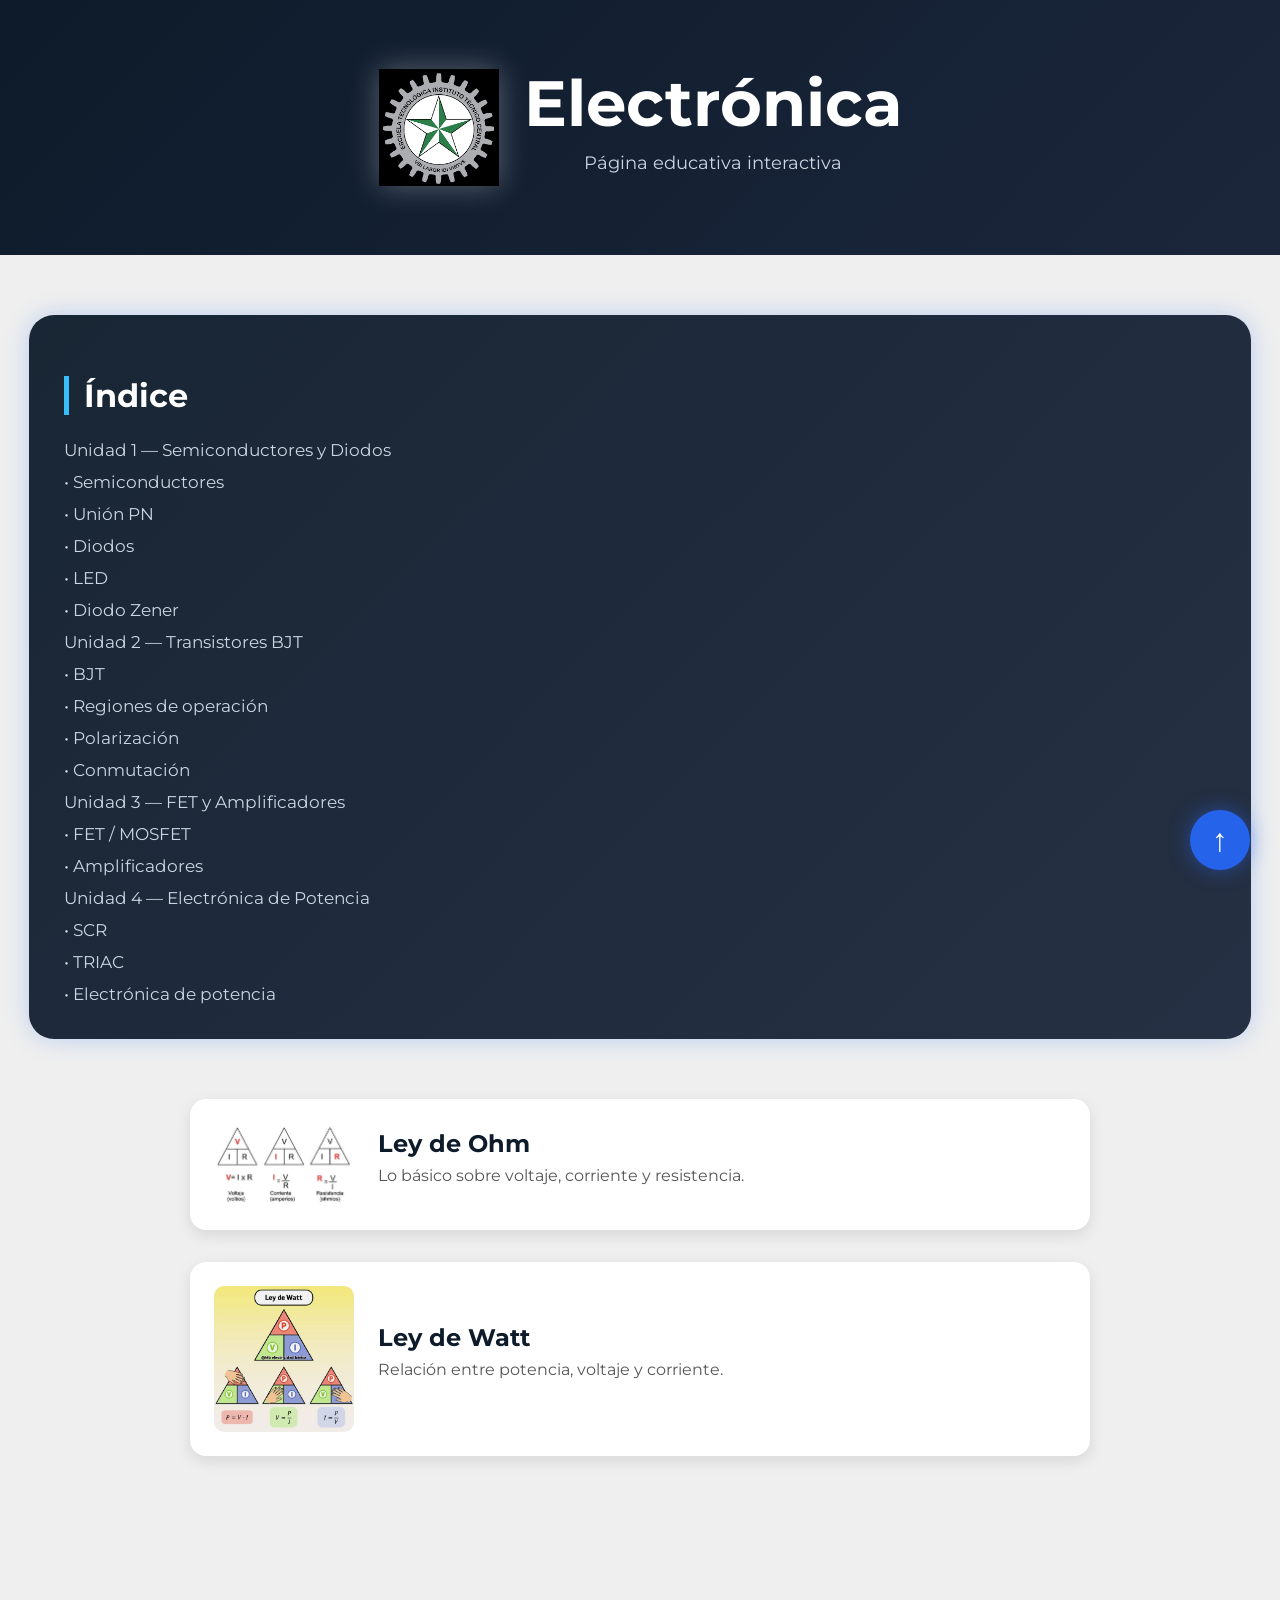
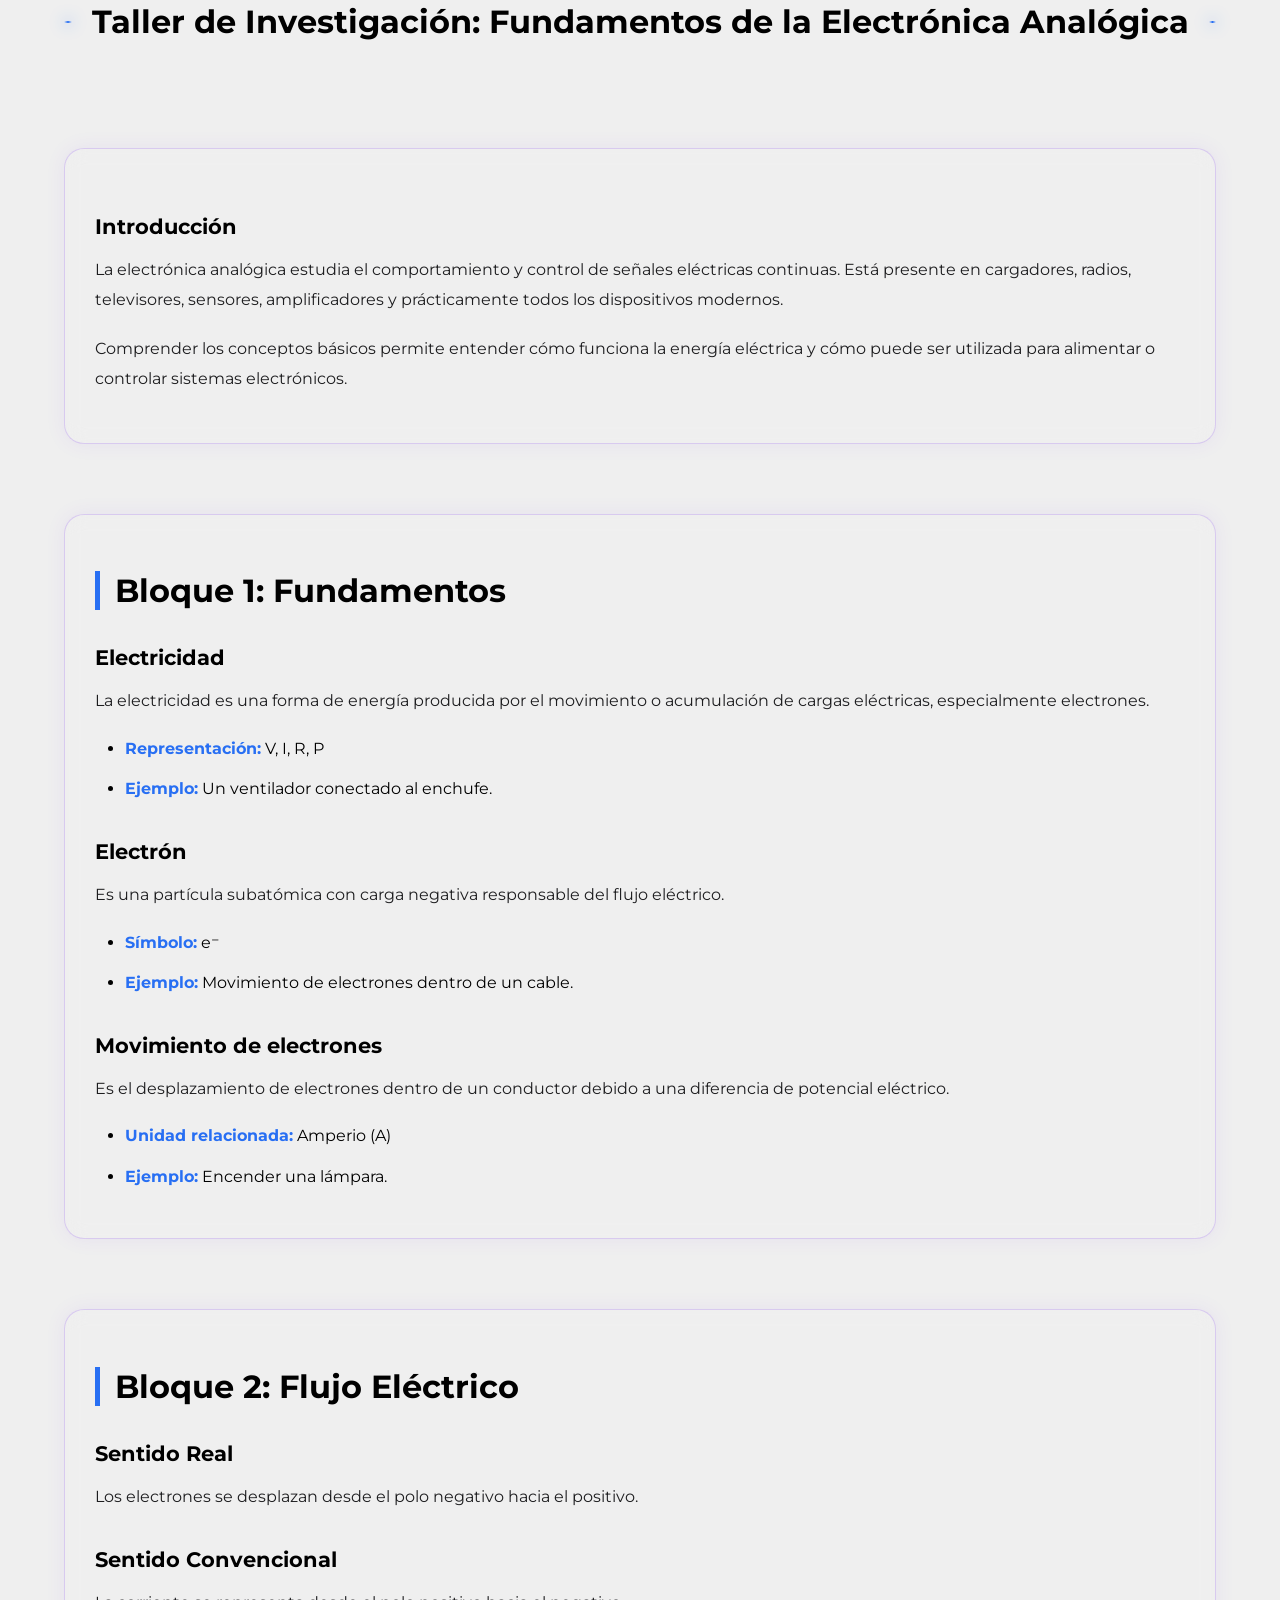
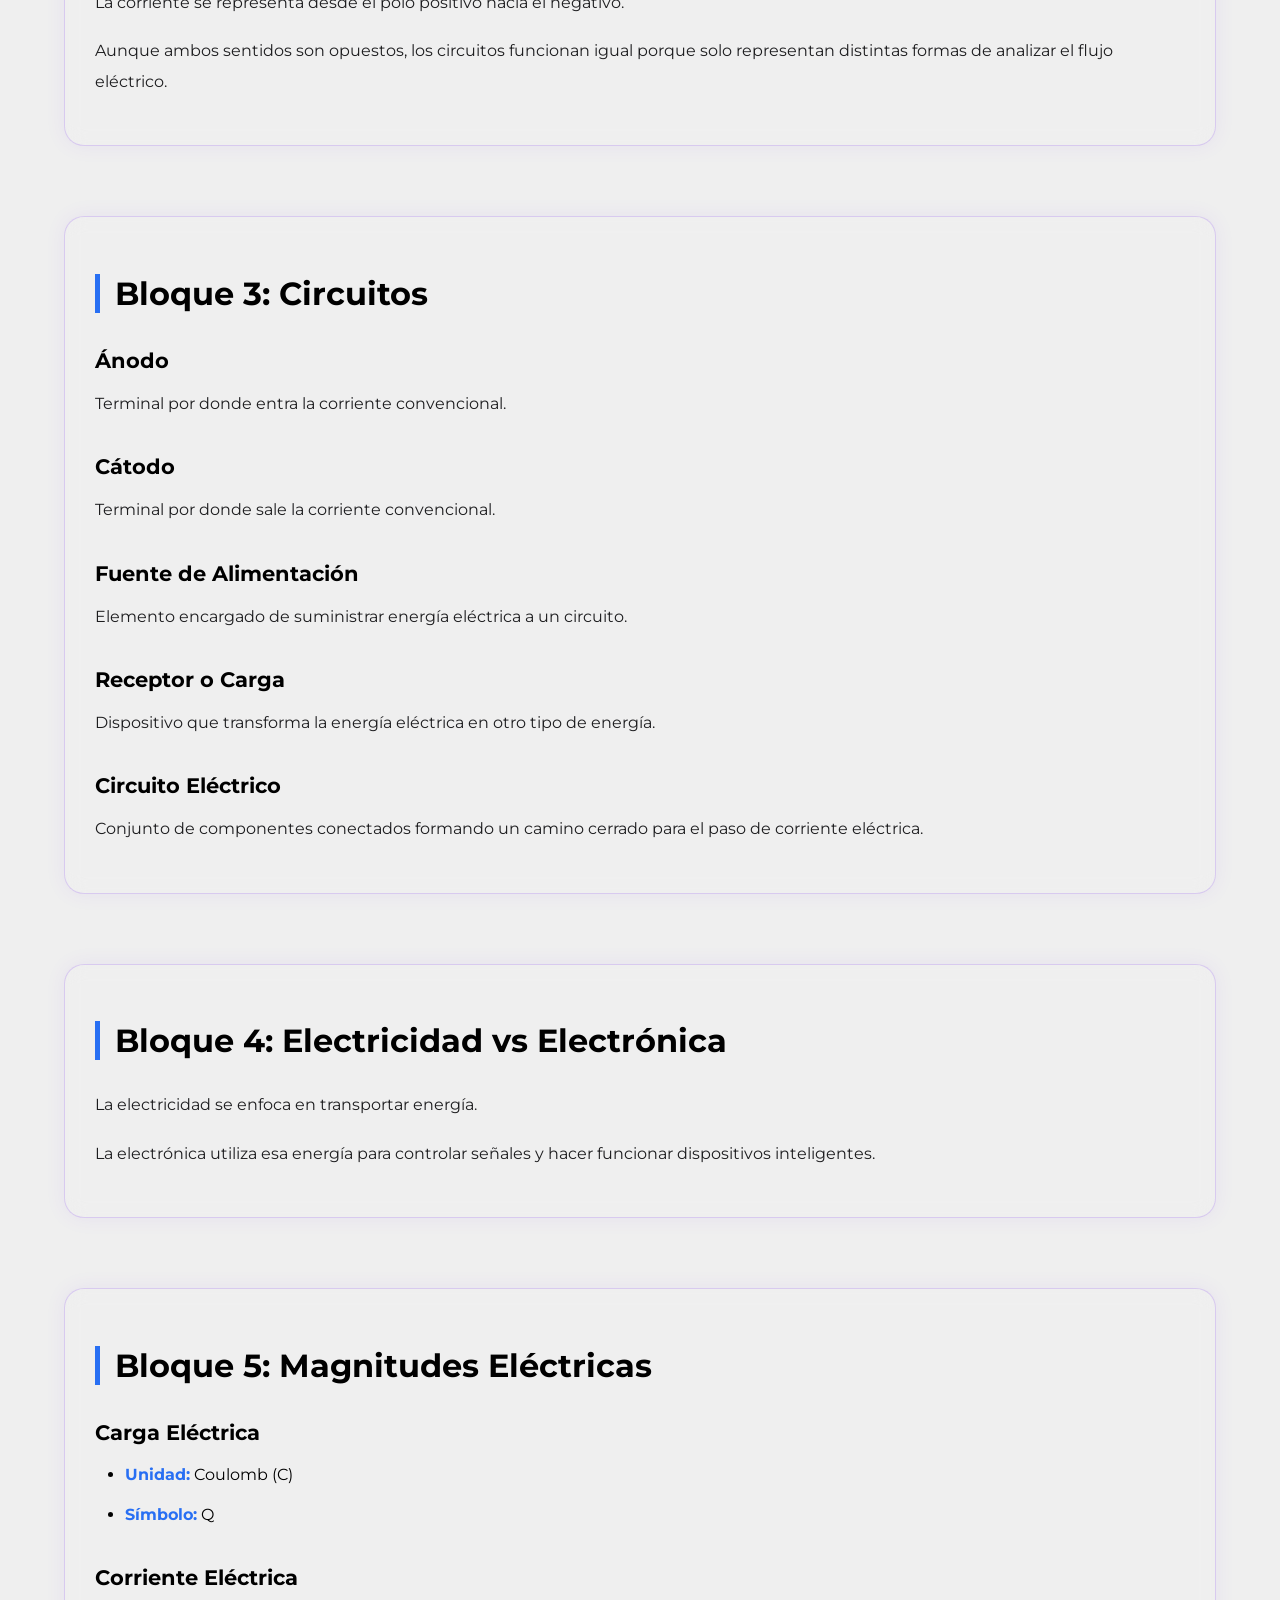
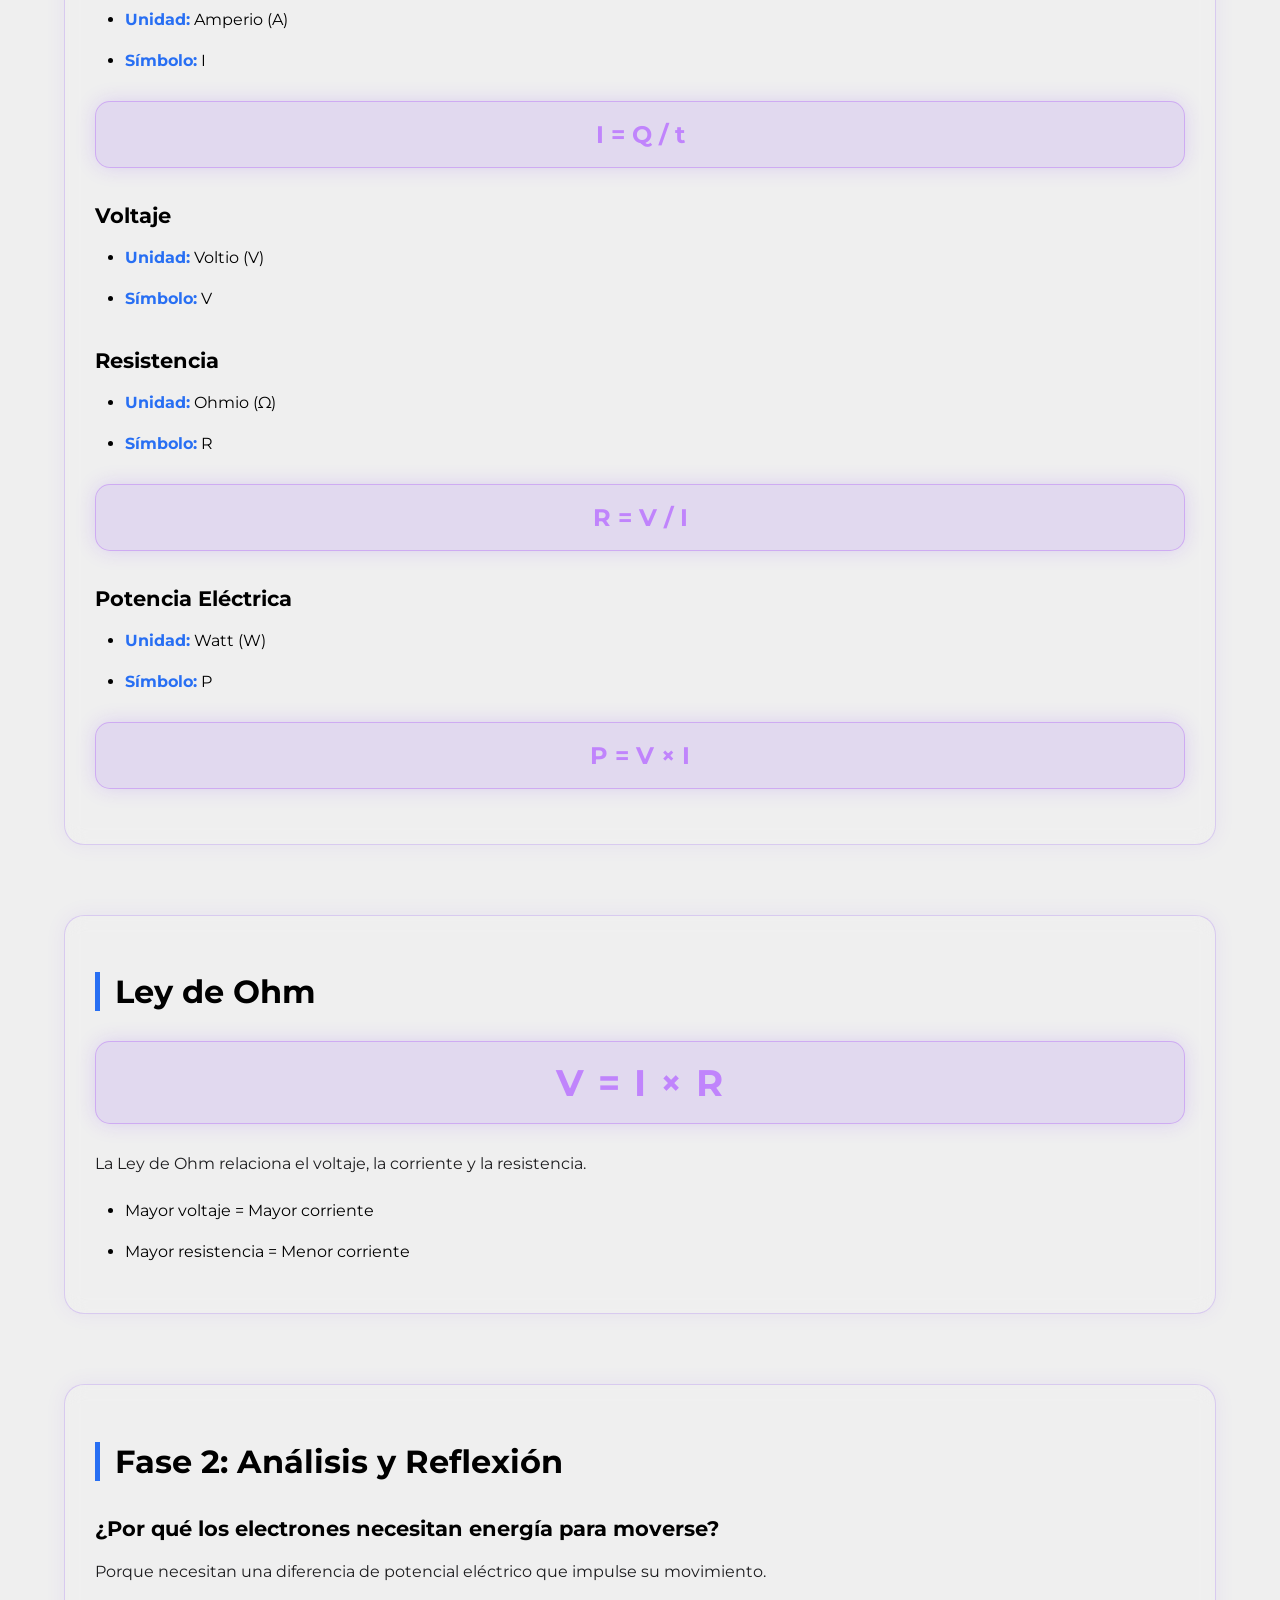
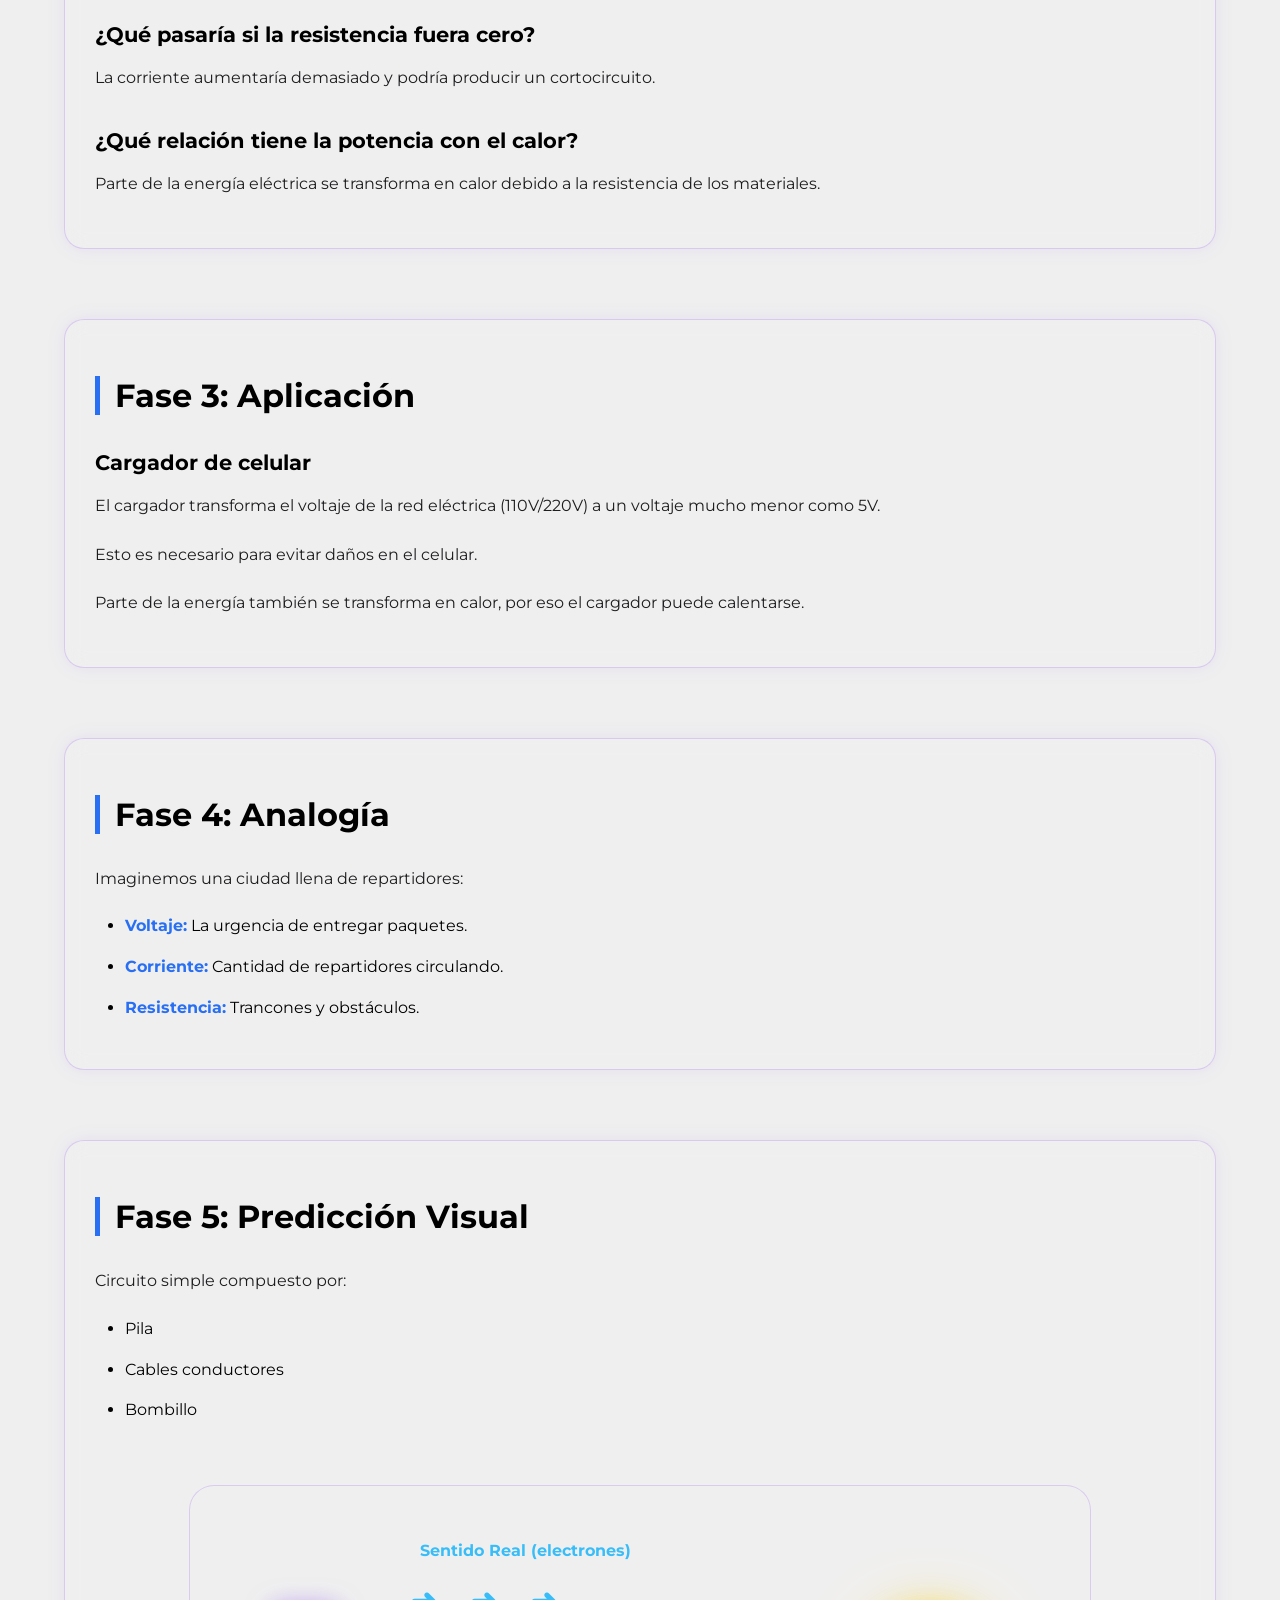
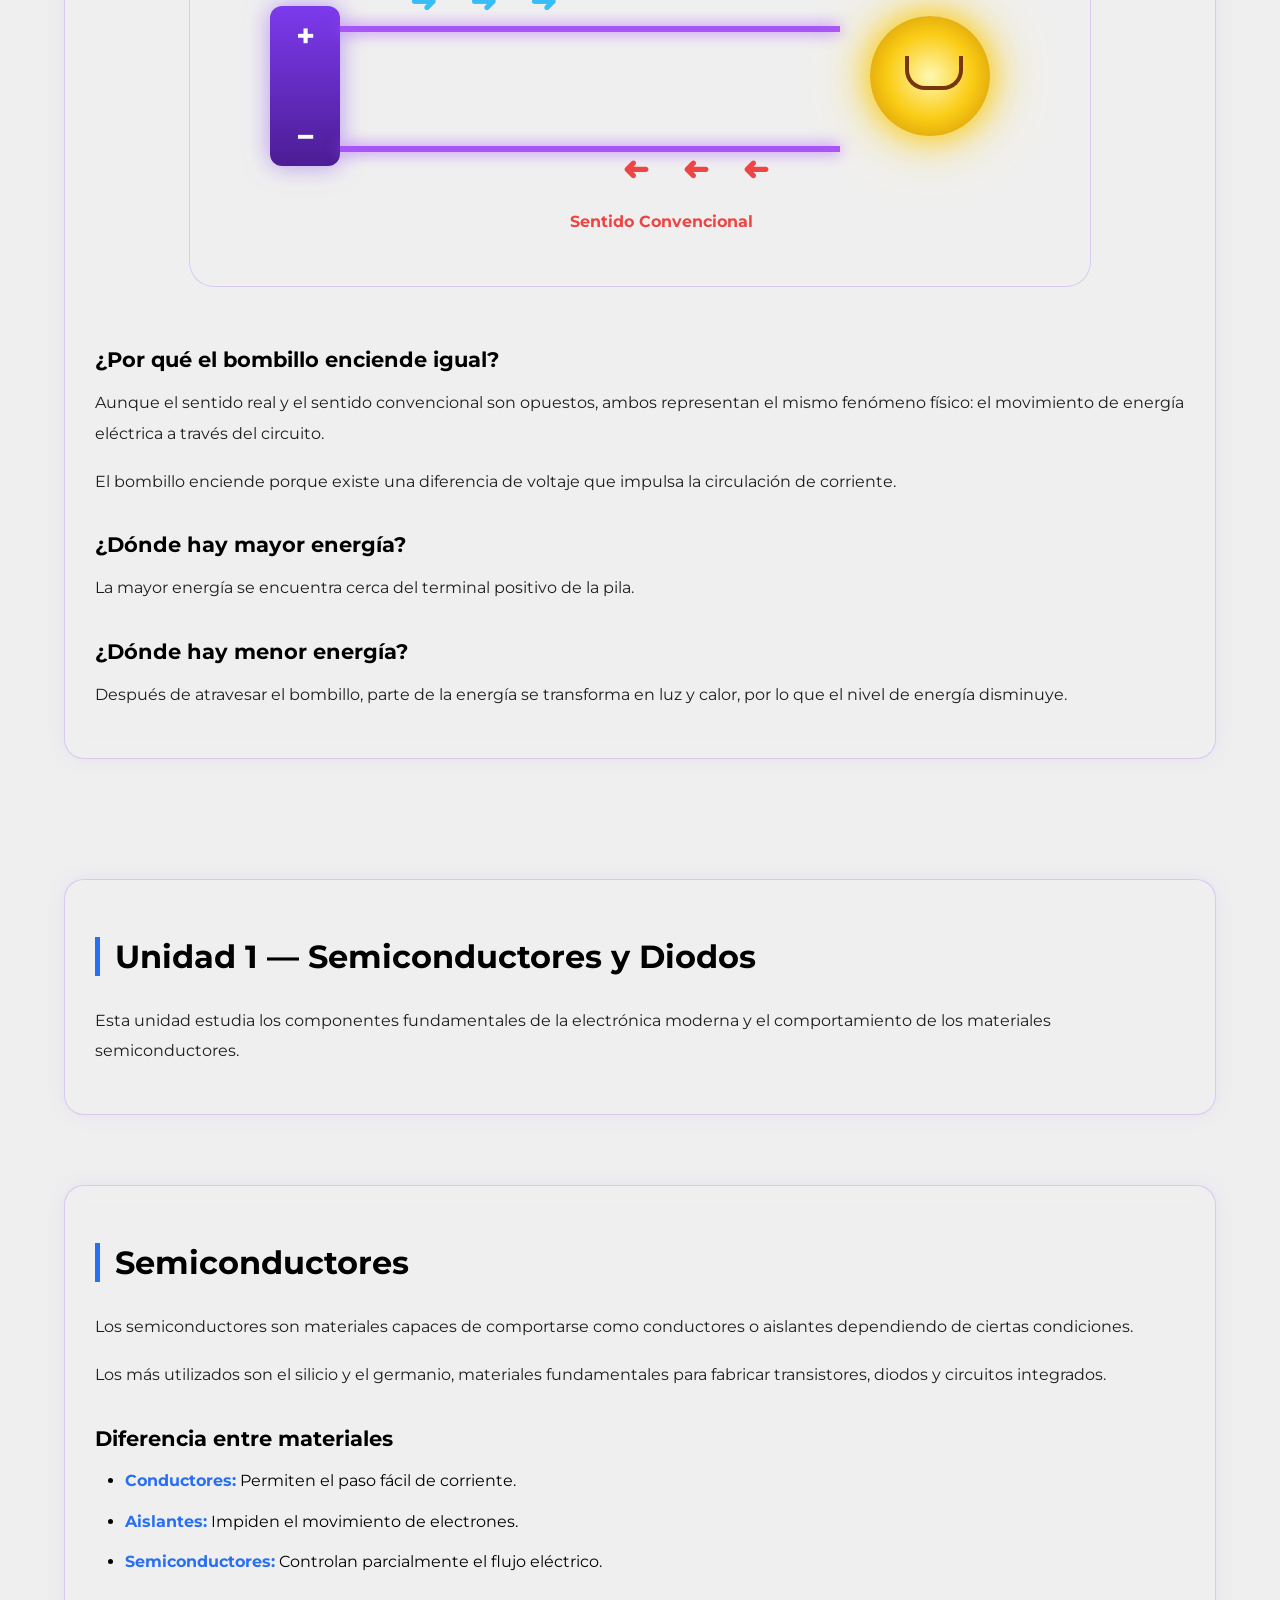
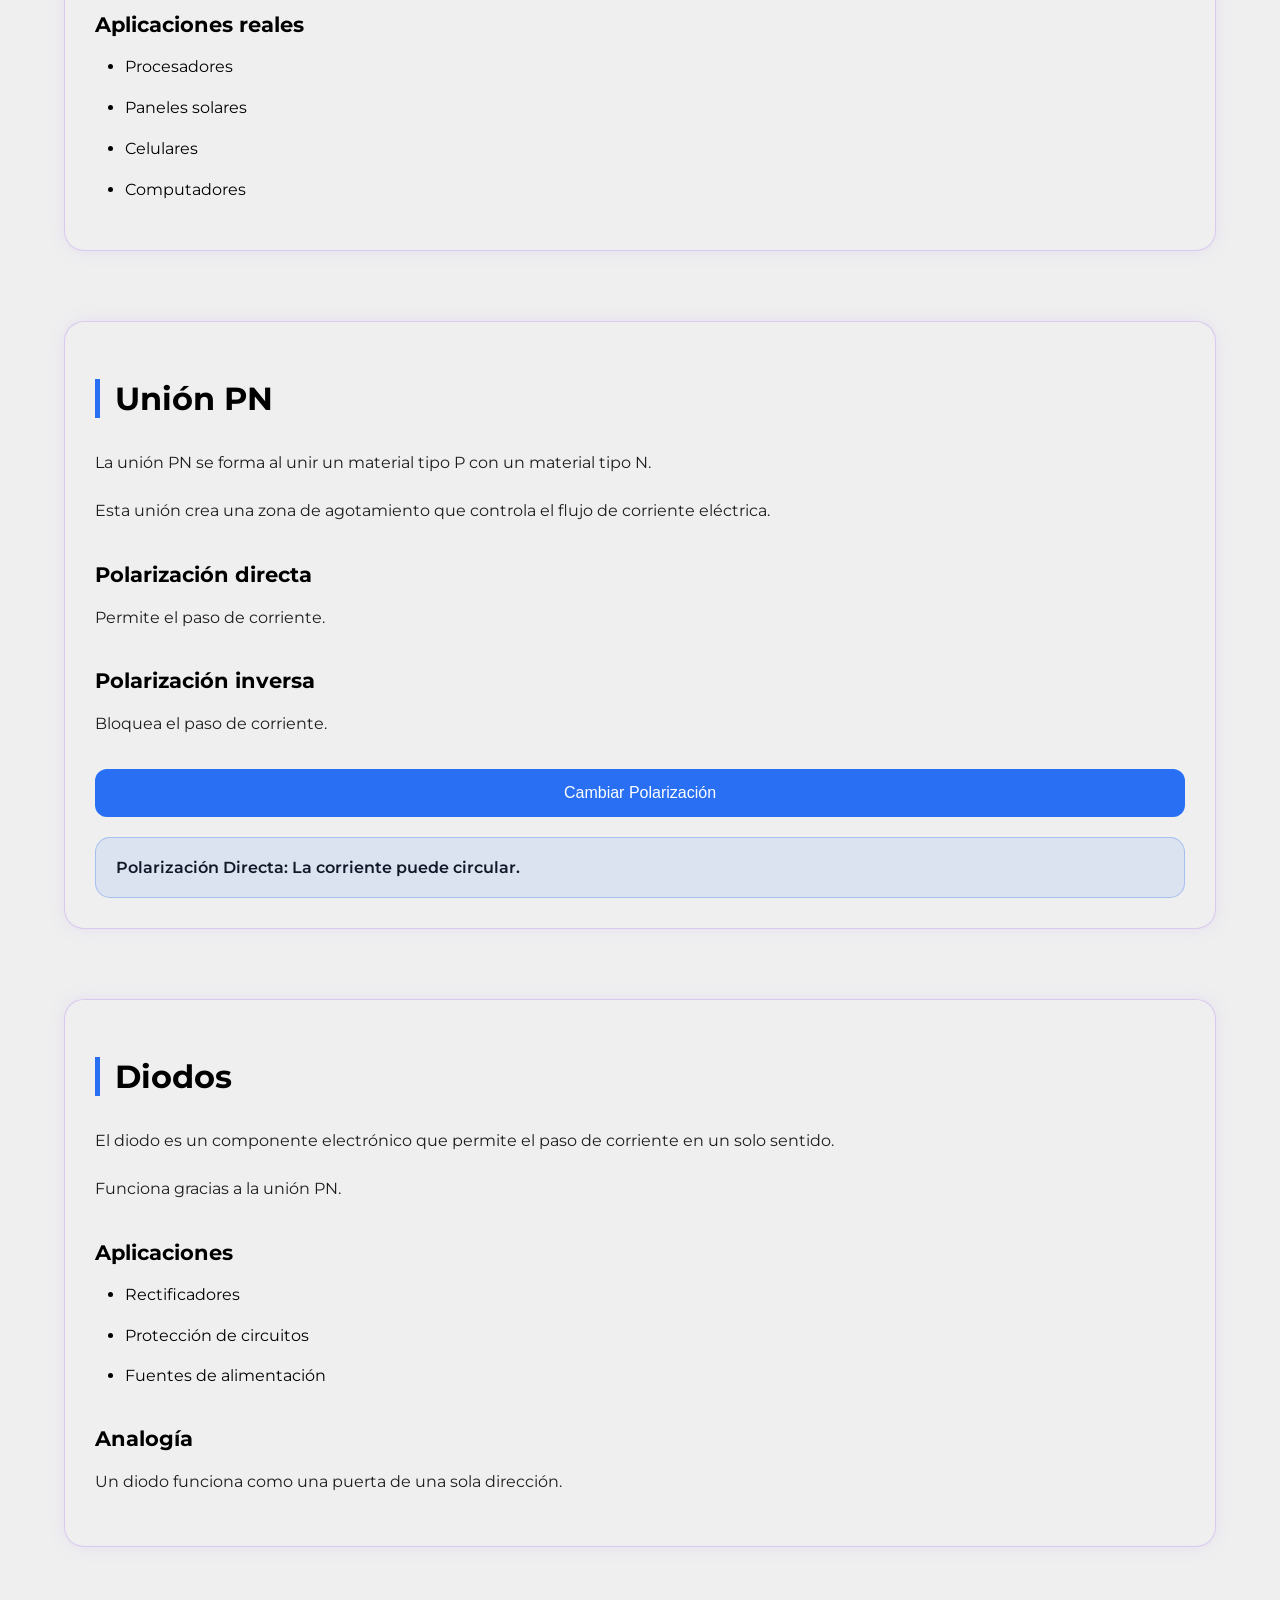
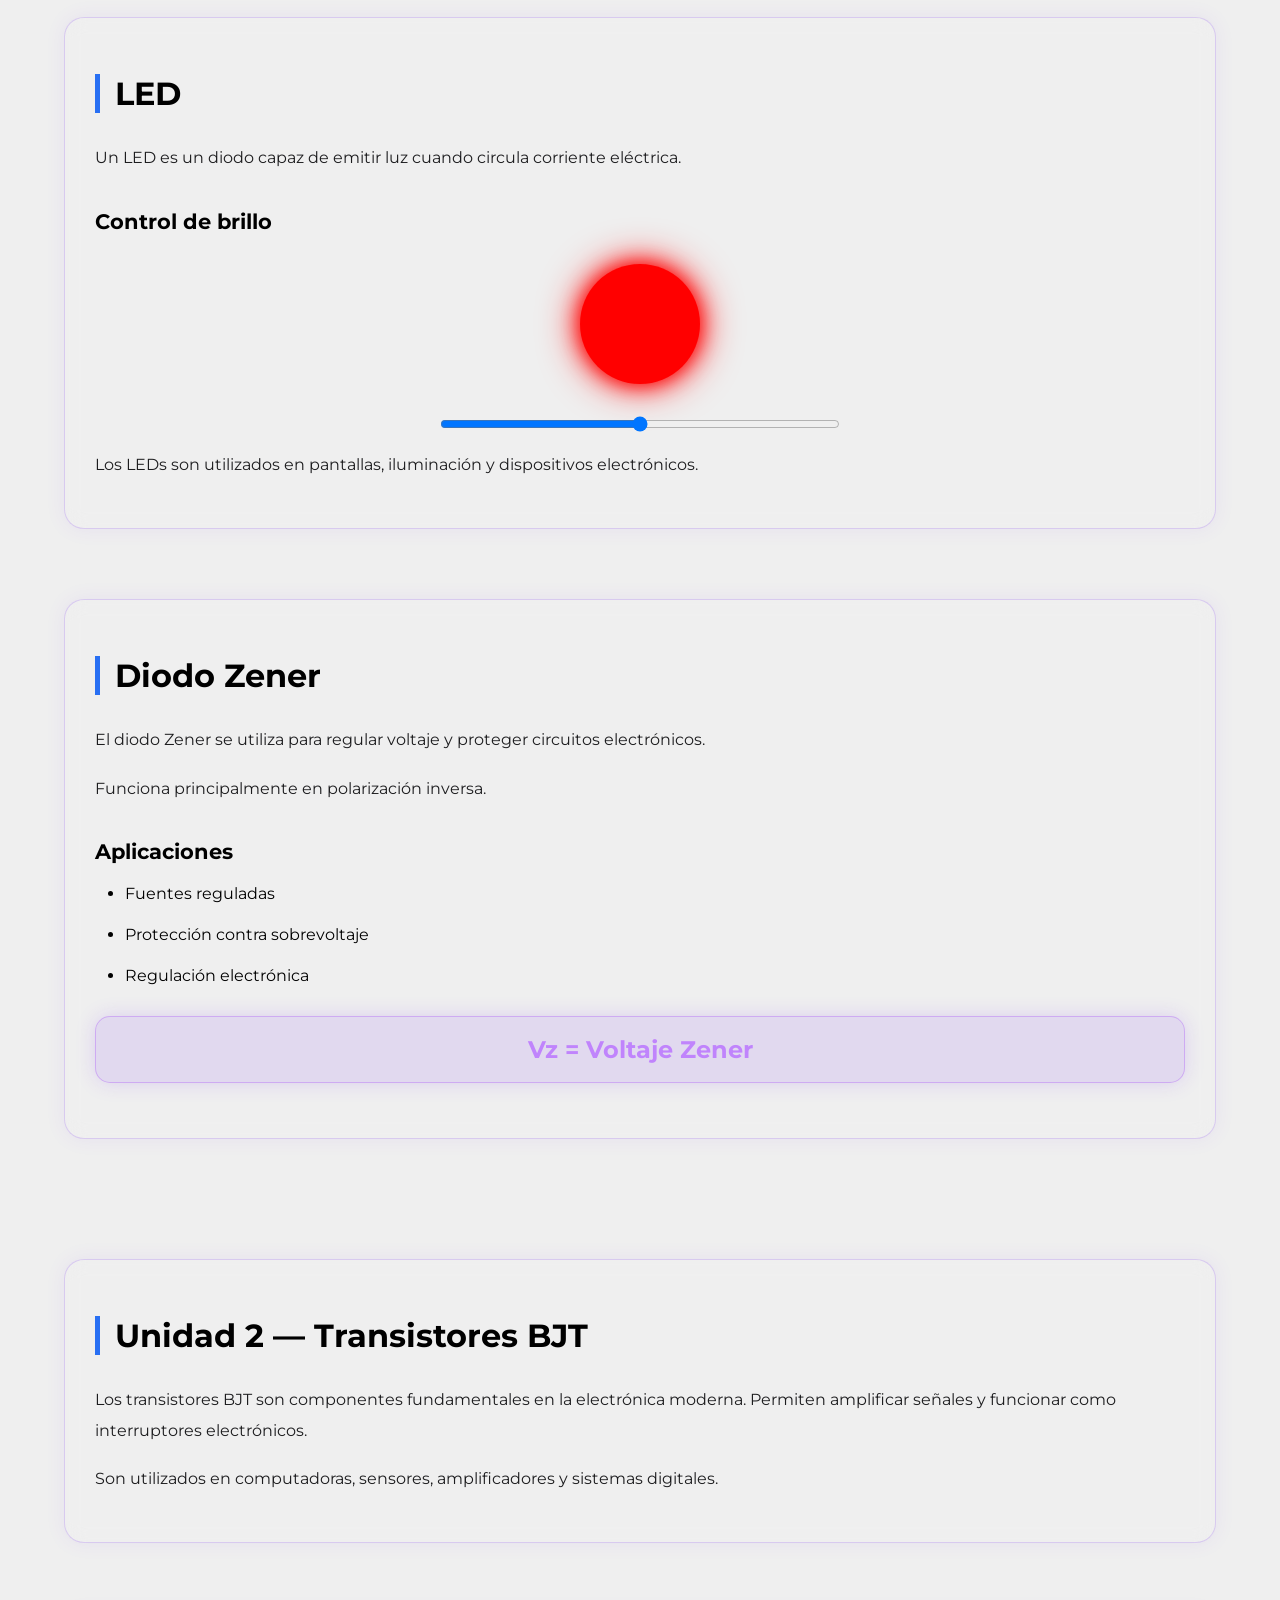
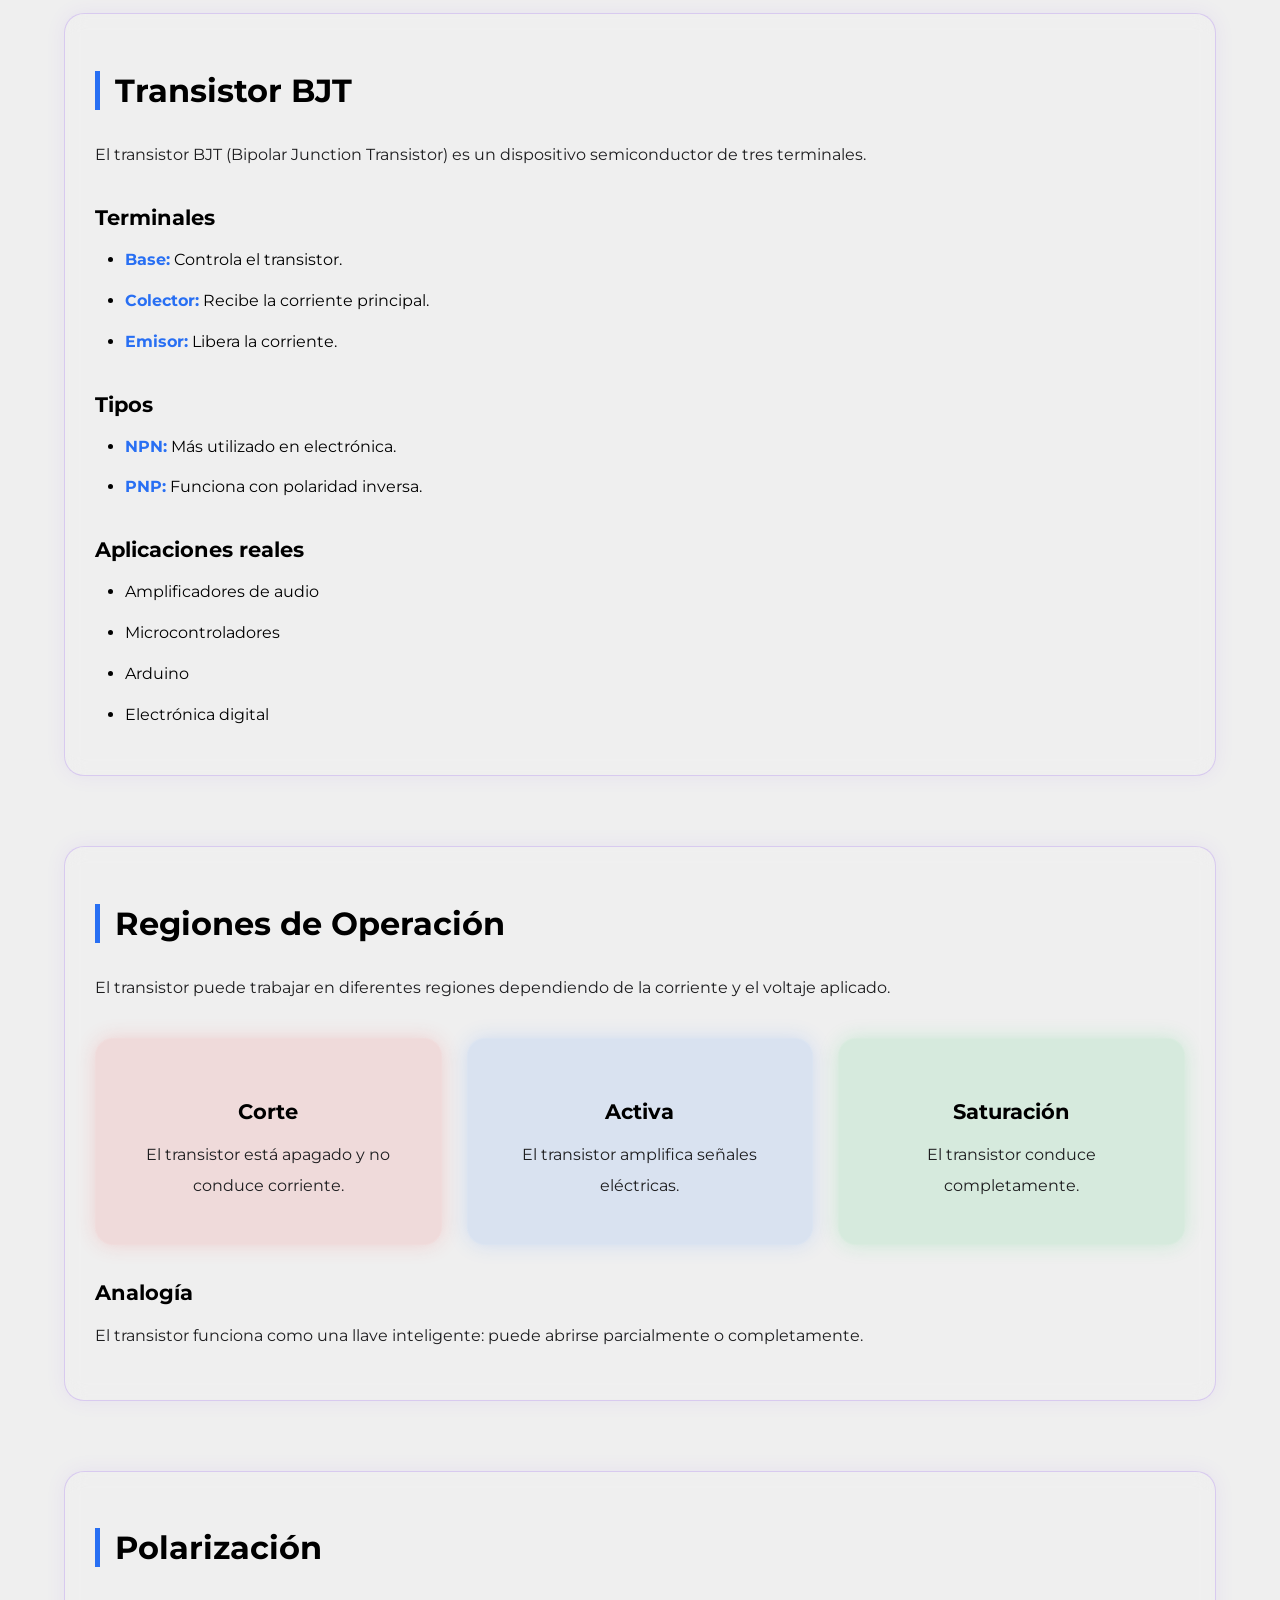
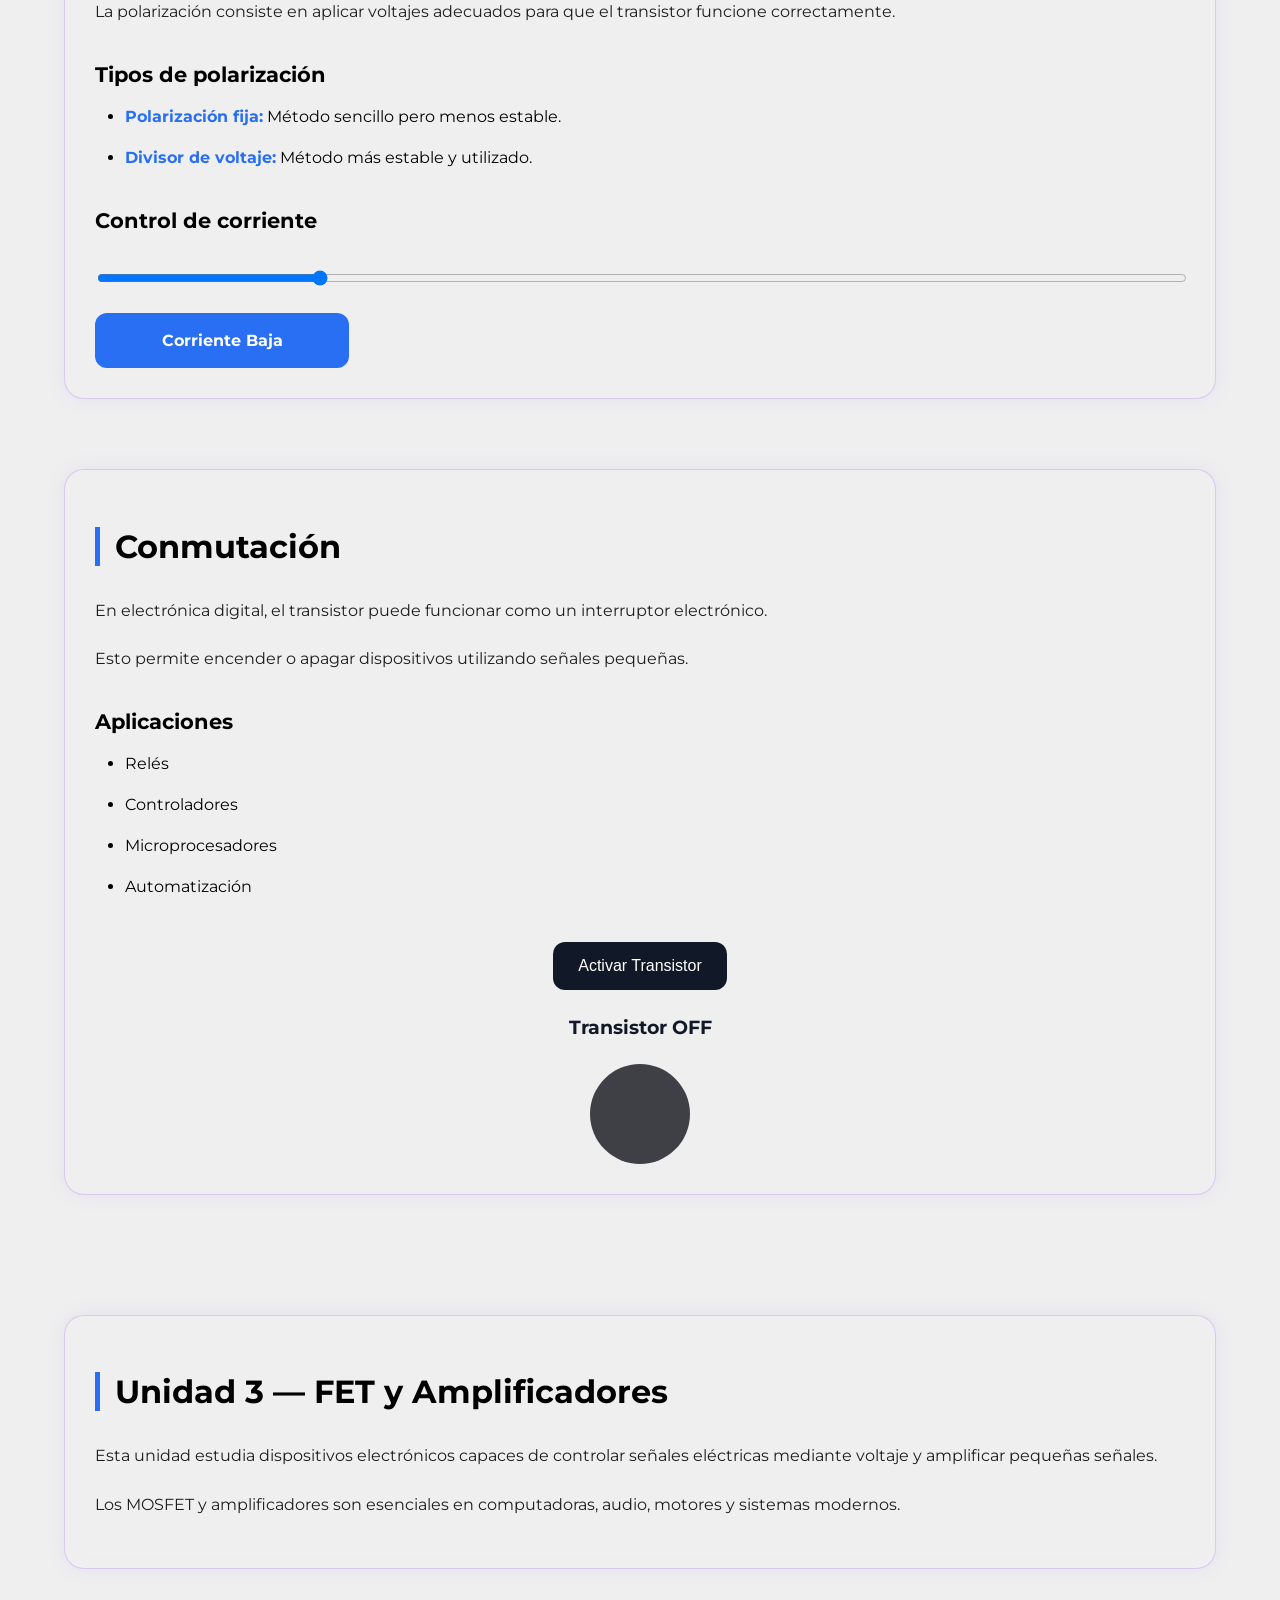
<file: MiPagina/index.html>
<!DOCTYPE html>
<html lang="es">
<head>
    <meta charset="UTF-8">
    <meta name="viewport" content="width=device-width, initial-scale=1.0">
    <title>Electrónica</title>

    <link rel="preconnect" href="https://fonts.googleapis.com">
    <link rel="preconnect" href="https://fonts.gstatic.com" crossorigin>

    <link href="https://fonts.googleapis.com/css2?family=Montserrat:wght@100..900&display=swap" rel="stylesheet">

    <link rel="stylesheet" href="style.css">
</head>


<body>

    <header>

        <div class="header-content">
    
            <img
            src="img/logo.png"
            alt="Logo Universidad"
            class="logo-universidad"
            >
    
            <div>
    
                <h1>Electrónica</h1>
    
                <p>
                    Página educativa interactiva
                </p>
    
            </div>
    
        </div>
    
    </header>

<!-- ========================================================= -->
<!-- INDICE DE NAVEGACION -->
<!-- ========================================================= -->

<nav class="indice">

    <h2>Índice</h2>

    <ul>

        <li><a href="#unidad1">Unidad 1 — Semiconductores y Diodos</a></li>

        <li><a href="#semiconductores">• Semiconductores</a></li>
        <li><a href="#unionpn">• Unión PN</a></li>
        <li><a href="#diodos">• Diodos</a></li>
        <li><a href="#led">• LED</a></li>
        <li><a href="#zener">• Diodo Zener</a></li>

        <li><a href="#unidad2">Unidad 2 — Transistores BJT</a></li>

        <li><a href="#bjt">• BJT</a></li>
        <li><a href="#regiones">• Regiones de operación</a></li>
        <li><a href="#polarizacion">• Polarización</a></li>
        <li><a href="#conmutacion">• Conmutación</a></li>

        <li><a href="#unidad3">Unidad 3 — FET y Amplificadores</a></li>

        <li><a href="#mosfet">• FET / MOSFET</a></li>
        <li><a href="#amplificadores">• Amplificadores</a></li>

        <li><a href="#unidad4">Unidad 4 — Electrónica de Potencia</a></li>

        <li><a href="#scr">• SCR</a></li>
        <li><a href="#triac">• TRIAC</a></li>
        <li><a href="#potencia">• Electrónica de potencia</a></li>

    </ul>

</nav>

    <section class="container">

        <!-- CARD OHM -->
        <article class="card">

            <div class="card-header">

                <img src="img/TrianguloOhm.png" alt="Ley de Ohm">

                <div class="card-text">
                    <h2>Ley de Ohm</h2>
                    <p>Lo básico sobre voltaje, corriente y resistencia.</p>
                </div>

            </div>

            <div class="card-content">

                <p>
                    Aquí puedes colocar toda la información de la Ley de Ohm.
                </p>

                <h3>Calculadora Ley de Ohm</h3>

            <div class="calculator">

                <input type="number" id="voltaje" placeholder="Voltaje (V)">

                <input type="number" id="corriente" placeholder="Corriente (I)">

                <button onclick="calcularResistencia()">
                    Calcular
                </button>

                <p id="resultadoOhm"></p>

            </div>


            </div>

        </article>

        <!-- CARD WATT -->
        <article class="card">

            <div class="card-header">

                <img src="img/TriangulodeWatt.png" alt="Ley de Watt">

                <div class="card-text">
                    <h2>Ley de Watt</h2>
                    <p>Relación entre potencia, voltaje y corriente.</p>
                </div>

            </div>

            <div class="card-content">

                <p>
                    Aquí puedes colocar la información de la Ley de Watt.
                </p>





                <h3>Calculadora Ley de Watt</h3>

            <div class="calculator">

                <input
                type="number"
                id="voltajeW"
                placeholder="Voltaje (V)"
                >

                <input
                type="number"
                id="corrienteW"
                 placeholder="Corriente (I)"
                >

                <button onclick="calcularPotencia()">
                    Calcular
                </button>

                <p id="resultadoWatt"></p>

            </div>
            </div>

        </article>
        
    </section>

    <!-- ========================================================= -->
<!-- DIVISOR ENTRE CALCULADORAS Y TALLER -->
<!-- ========================================================= -->

<section class="separador-taller">
    <div class="linea"></div>
    <h2>Taller de Investigación: Fundamentos de la Electrónica Analógica</h2>
    <div class="linea"></div>
</section>

<!-- ========================================================= -->
<!-- CONTENIDO DEL TALLER -->
<!-- ========================================================= -->

<section class="taller-electronica">

    <div class="bloque-taller">
        <h3>Introducción</h3>

        <p>
            La electrónica analógica estudia el comportamiento y control de señales eléctricas continuas.
            Está presente en cargadores, radios, televisores, sensores, amplificadores y prácticamente
            todos los dispositivos modernos.
        </p>

        <p>
            Comprender los conceptos básicos permite entender cómo funciona la energía eléctrica
            y cómo puede ser utilizada para alimentar o controlar sistemas electrónicos.
        </p>
    </div>

    <!-- ========================================================= -->
    <!-- BLOQUE 1 -->
    <!-- ========================================================= -->

    <div class="bloque-taller">
        <h2>Bloque 1: Fundamentos</h2>

        <h3>Electricidad</h3>

        <p>
            La electricidad es una forma de energía producida por el movimiento o acumulación
            de cargas eléctricas, especialmente electrones.
        </p>

        <ul>
            <li><strong>Representación:</strong> V, I, R, P</li>
            <li><strong>Ejemplo:</strong> Un ventilador conectado al enchufe.</li>
        </ul>

        <h3>Electrón</h3>

        <p>
            Es una partícula subatómica con carga negativa responsable del flujo eléctrico.
        </p>

        <ul>
            <li><strong>Símbolo:</strong> e⁻</li>
            <li><strong>Ejemplo:</strong> Movimiento de electrones dentro de un cable.</li>
        </ul>

        <h3>Movimiento de electrones</h3>

        <p>
            Es el desplazamiento de electrones dentro de un conductor debido a una diferencia
            de potencial eléctrico.
        </p>

        <ul>
            <li><strong>Unidad relacionada:</strong> Amperio (A)</li>
            <li><strong>Ejemplo:</strong> Encender una lámpara.</li>
        </ul>
    </div>

    <!-- ========================================================= -->
    <!-- BLOQUE 2 -->
    <!-- ========================================================= -->

    <div class="bloque-taller">

        <h2>Bloque 2: Flujo Eléctrico</h2>

        <h3>Sentido Real</h3>

        <p>
            Los electrones se desplazan desde el polo negativo hacia el positivo.
        </p>

        <h3>Sentido Convencional</h3>

        <p>
            La corriente se representa desde el polo positivo hacia el negativo.
        </p>

        <p>
            Aunque ambos sentidos son opuestos, los circuitos funcionan igual porque
            solo representan distintas formas de analizar el flujo eléctrico.
        </p>

    </div>

    <!-- ========================================================= -->
    <!-- BLOQUE 3 -->
    <!-- ========================================================= -->

    <div class="bloque-taller">

        <h2>Bloque 3: Circuitos</h2>

        <h3>Ánodo</h3>

        <p>
            Terminal por donde entra la corriente convencional.
        </p>

        <h3>Cátodo</h3>

        <p>
            Terminal por donde sale la corriente convencional.
        </p>

        <h3>Fuente de Alimentación</h3>

        <p>
            Elemento encargado de suministrar energía eléctrica a un circuito.
        </p>

        <h3>Receptor o Carga</h3>

        <p>
            Dispositivo que transforma la energía eléctrica en otro tipo de energía.
        </p>

        <h3>Circuito Eléctrico</h3>

        <p>
            Conjunto de componentes conectados formando un camino cerrado
            para el paso de corriente eléctrica.
        </p>

    </div>

    <!-- ========================================================= -->
    <!-- BLOQUE 4 -->
    <!-- ========================================================= -->

    <div class="bloque-taller">

        <h2>Bloque 4: Electricidad vs Electrónica</h2>

        <p>
            La electricidad se enfoca en transportar energía.
        </p>

        <p>
            La electrónica utiliza esa energía para controlar señales
            y hacer funcionar dispositivos inteligentes.
        </p>

    </div>

    <!-- ========================================================= -->
    <!-- BLOQUE 5 -->
    <!-- ========================================================= -->

    <div class="bloque-taller">

        <h2>Bloque 5: Magnitudes Eléctricas</h2>

        <h3>Carga Eléctrica</h3>

        <ul>
            <li><strong>Unidad:</strong> Coulomb (C)</li>
            <li><strong>Símbolo:</strong> Q</li>
        </ul>

        <h3>Corriente Eléctrica</h3>

        <ul>
            <li><strong>Unidad:</strong> Amperio (A)</li>
            <li><strong>Símbolo:</strong> I</li>
        </ul>

        <div class="formula">
            I = Q / t
        </div>

        <h3>Voltaje</h3>

        <ul>
            <li><strong>Unidad:</strong> Voltio (V)</li>
            <li><strong>Símbolo:</strong> V</li>
        </ul>

        <h3>Resistencia</h3>

        <ul>
            <li><strong>Unidad:</strong> Ohmio (Ω)</li>
            <li><strong>Símbolo:</strong> R</li>
        </ul>

        <div class="formula">
            R = V / I
        </div>

        <h3>Potencia Eléctrica</h3>

        <ul>
            <li><strong>Unidad:</strong> Watt (W)</li>
            <li><strong>Símbolo:</strong> P</li>
        </ul>

        <div class="formula">
            P = V × I
        </div>

    </div>

    <!-- ========================================================= -->
    <!-- LEY DE OHM -->
    <!-- ========================================================= -->

    <div class="bloque-taller">

        <h2>Ley de Ohm</h2>

        <div class="formula formula-grande">
            V = I × R
        </div>

        <p>
            La Ley de Ohm relaciona el voltaje, la corriente y la resistencia.
        </p>

        <ul>
            <li>Mayor voltaje = Mayor corriente</li>
            <li>Mayor resistencia = Menor corriente</li>
        </ul>

    </div>

    <!-- ========================================================= -->
    <!-- FASE 2 -->
    <!-- ========================================================= -->

    <div class="bloque-taller">

        <h2>Fase 2: Análisis y Reflexión</h2>

        <h3>¿Por qué los electrones necesitan energía para moverse?</h3>

        <p>
            Porque necesitan una diferencia de potencial eléctrico
            que impulse su movimiento.
        </p>

        <h3>¿Qué pasaría si la resistencia fuera cero?</h3>

        <p>
            La corriente aumentaría demasiado y podría producir un cortocircuito.
        </p>

        <h3>¿Qué relación tiene la potencia con el calor?</h3>

        <p>
            Parte de la energía eléctrica se transforma en calor debido
            a la resistencia de los materiales.
        </p>

    </div>

    <!-- ========================================================= -->
    <!-- FASE 3 -->
    <!-- ========================================================= -->

    <div class="bloque-taller">

        <h2>Fase 3: Aplicación</h2>

        <h3>Cargador de celular</h3>

        <p>
            El cargador transforma el voltaje de la red eléctrica
            (110V/220V) a un voltaje mucho menor como 5V.
        </p>

        <p>
            Esto es necesario para evitar daños en el celular.
        </p>

        <p>
            Parte de la energía también se transforma en calor,
            por eso el cargador puede calentarse.
        </p>

    </div>

    <!-- ========================================================= -->
    <!-- FASE 4 -->
    <!-- ========================================================= -->

    <div class="bloque-taller">

        <h2>Fase 4: Analogía</h2>

        <p>
            Imaginemos una ciudad llena de repartidores:
        </p>

        <ul>
            <li><strong>Voltaje:</strong> La urgencia de entregar paquetes.</li>
            <li><strong>Corriente:</strong> Cantidad de repartidores circulando.</li>
            <li><strong>Resistencia:</strong> Trancones y obstáculos.</li>
        </ul>

    </div>

        <!-- ========================================================= -->
    <!-- FASE 5 -->
    <!-- ========================================================= -->

    <div class="bloque-taller">

        <h2>Fase 5: Predicción Visual</h2>

        <p>
            Circuito simple compuesto por:
        </p>

        <ul>
            <li>Pila</li>
            <li>Cables conductores</li>
            <li>Bombillo</li>
        </ul>

        <!-- ========================================================= -->
        <!-- CIRCUITO -->
        <!-- ========================================================= -->

        <div class="contenedor-circuito">

            <!-- PILA -->
            <div class="pila">
                <div class="positivo">+</div>
                <div class="negativo">−</div>
            </div>

            <!-- CABLE SUPERIOR -->
            <div class="cable-superior"></div>

            <!-- BOMBILLO -->
            <div class="bombillo">
                <div class="filamento"></div>
            </div>

            <!-- CABLE INFERIOR -->
            <div class="cable-inferior"></div>

            <!-- FLECHAS -->
            <div class="flecha-real">
                ➜ ➜ ➜
            </div>

            <div class="flecha-convencional">
                ➜ ➜ ➜
            </div>

            <!-- LABELS -->
            <div class="label-real">
                Sentido Real (electrones)
            </div>

            <div class="label-convencional">
                Sentido Convencional
            </div>

        </div>

        <!-- ========================================================= -->
        <!-- EXPLICACION -->
        <!-- ========================================================= -->

        <div class="explicacion-circuito">

            <h3>¿Por qué el bombillo enciende igual?</h3>

            <p>
                Aunque el sentido real y el sentido convencional son opuestos,
                ambos representan el mismo fenómeno físico: el movimiento de energía
                eléctrica a través del circuito.
            </p>

            <p>
                El bombillo enciende porque existe una diferencia de voltaje
                que impulsa la circulación de corriente.
            </p>

            <h3>¿Dónde hay mayor energía?</h3>

            <p>
                La mayor energía se encuentra cerca del terminal positivo de la pila.
            </p>

            <h3>¿Dónde hay menor energía?</h3>

            <p>
                Después de atravesar el bombillo, parte de la energía se transforma
                en luz y calor, por lo que el nivel de energía disminuye.
            </p>

        </div>

    </div>

</section>

<!-- ========================================================= -->
<!-- UNIDAD 1 -->
<!-- ========================================================= -->

<section
id="unidad1"
class="taller-electronica"
>

    <div class="bloque-taller">

        <h2>
            Unidad 1 — Semiconductores y Diodos
        </h2>

        <p>
            Esta unidad estudia los componentes fundamentales
            de la electrónica moderna y el comportamiento
            de los materiales semiconductores.
        </p>

    </div>

    <!-- ========================================================= -->
    <!-- SEMICONDUCTORES -->
    <!-- ========================================================= -->

    <div
    id="semiconductores"
    class="bloque-taller"
    >

        <h2>Semiconductores</h2>

        <p>
            Los semiconductores son materiales capaces de
            comportarse como conductores o aislantes dependiendo
            de ciertas condiciones.
        </p>

        <p>
            Los más utilizados son el silicio y el germanio,
            materiales fundamentales para fabricar transistores,
            diodos y circuitos integrados.
        </p>

        <h3>Diferencia entre materiales</h3>

        <ul>
            <li>
                <strong>Conductores:</strong>
                Permiten el paso fácil de corriente.
            </li>

            <li>
                <strong>Aislantes:</strong>
                Impiden el movimiento de electrones.
            </li>

            <li>
                <strong>Semiconductores:</strong>
                Controlan parcialmente el flujo eléctrico.
            </li>
        </ul>

        <h3>Aplicaciones reales</h3>

        <ul>
            <li>Procesadores</li>
            <li>Paneles solares</li>
            <li>Celulares</li>
            <li>Computadores</li>
        </ul>

    </div>

    <!-- ========================================================= -->
    <!-- UNION PN -->
    <!-- ========================================================= -->

    <div
    id="unionpn"
    class="bloque-taller"
    >

        <h2>Unión PN</h2>

        <p>
            La unión PN se forma al unir un material tipo P
            con un material tipo N.
        </p>

        <p>
            Esta unión crea una zona de agotamiento que controla
            el flujo de corriente eléctrica.
        </p>

        <h3>Polarización directa</h3>

        <p>
            Permite el paso de corriente.
        </p>

        <h3>Polarización inversa</h3>

        <p>
            Bloquea el paso de corriente.
        </p>

        <!-- ========================================================= -->
        <!-- INTERACCION -->
        <!-- ========================================================= -->

        <div class="unionpn-box">

            <button onclick="cambiarPolarizacion()">
                Cambiar Polarización
            </button>

            <div id="estadoPN">

                Polarización Directa:
                La corriente puede circular.

            </div>

        </div>

    </div>

    <!-- ========================================================= -->
    <!-- DIODOS -->
    <!-- ========================================================= -->

    <div
    id="diodos"
    class="bloque-taller"
    >

        <h2>Diodos</h2>

        <p>
            El diodo es un componente electrónico que permite
            el paso de corriente en un solo sentido.
        </p>

        <p>
            Funciona gracias a la unión PN.
        </p>

        <h3>Aplicaciones</h3>

        <ul>
            <li>Rectificadores</li>
            <li>Protección de circuitos</li>
            <li>Fuentes de alimentación</li>
        </ul>

        <h3>Analogía</h3>

        <p>
            Un diodo funciona como una puerta de una sola dirección.
        </p>

    </div>

    <!-- ========================================================= -->
    <!-- LED -->
    <!-- ========================================================= -->

    <div
    id="led"
    class="bloque-taller"
    >

        <h2>LED</h2>

        <p>
            Un LED es un diodo capaz de emitir luz
            cuando circula corriente eléctrica.
        </p>

        <h3>Control de brillo</h3>

        <div class="led-container">

            <div id="ledLight"></div>

            <input
            type="range"
            min="0"
            max="100"
            value="50"
            id="sliderLED"
            oninput="controlarLED()"
            >

        </div>

        <p>
            Los LEDs son utilizados en pantallas,
            iluminación y dispositivos electrónicos.
        </p>

    </div>

    <!-- ========================================================= -->
    <!-- ZENER -->
    <!-- ========================================================= -->

    <div
    id="zener"
    class="bloque-taller"
    >

        <h2>Diodo Zener</h2>

        <p>
            El diodo Zener se utiliza para regular voltaje
            y proteger circuitos electrónicos.
        </p>

        <p>
            Funciona principalmente en polarización inversa.
        </p>

        <h3>Aplicaciones</h3>

        <ul>
            <li>Fuentes reguladas</li>
            <li>Protección contra sobrevoltaje</li>
            <li>Regulación electrónica</li>
        </ul>

        <div class="formula">
            Vz = Voltaje Zener
        </div>

    </div>

</section>


<!-- ========================================================= -->
<!-- UNIDAD 2 -->
<!-- ========================================================= -->

<section
id="unidad2"
class="taller-electronica"
>

    <!-- ========================================================= -->
    <!-- INTRO -->
    <!-- ========================================================= -->

    <div class="bloque-taller">

        <h2>
            Unidad 2 — Transistores BJT
        </h2>

        <p>
            Los transistores BJT son componentes fundamentales
            en la electrónica moderna. Permiten amplificar señales
            y funcionar como interruptores electrónicos.
        </p>

        <p>
            Son utilizados en computadoras, sensores,
            amplificadores y sistemas digitales.
        </p>

    </div>

    <!-- ========================================================= -->
    <!-- BJT -->
    <!-- ========================================================= -->

    <div
    id="bjt"
    class="bloque-taller"
    >

        <h2>Transistor BJT</h2>

        <p>
            El transistor BJT (Bipolar Junction Transistor)
            es un dispositivo semiconductor de tres terminales.
        </p>

        <h3>Terminales</h3>

        <ul>
            <li>
                <strong>Base:</strong>
                Controla el transistor.
            </li>

            <li>
                <strong>Colector:</strong>
                Recibe la corriente principal.
            </li>

            <li>
                <strong>Emisor:</strong>
                Libera la corriente.
            </li>
        </ul>

        <h3>Tipos</h3>

        <ul>
            <li>
                <strong>NPN:</strong>
                Más utilizado en electrónica.
            </li>

            <li>
                <strong>PNP:</strong>
                Funciona con polaridad inversa.
            </li>
        </ul>

        <h3>Aplicaciones reales</h3>

        <ul>
            <li>Amplificadores de audio</li>
            <li>Microcontroladores</li>
            <li>Arduino</li>
            <li>Electrónica digital</li>
        </ul>

    </div>

    <!-- ========================================================= -->
    <!-- REGIONES -->
    <!-- ========================================================= -->

    <div
    id="regiones"
    class="bloque-taller"
    >

        <h2>Regiones de Operación</h2>

        <p>
            El transistor puede trabajar en diferentes regiones
            dependiendo de la corriente y el voltaje aplicado.
        </p>

        <div class="regiones-grid">

            <div class="region-card corte">

                <h3>Corte</h3>

                <p>
                    El transistor está apagado
                    y no conduce corriente.
                </p>

            </div>

            <div class="region-card activa">

                <h3>Activa</h3>

                <p>
                    El transistor amplifica señales eléctricas.
                </p>

            </div>

            <div class="region-card saturacion">

                <h3>Saturación</h3>

                <p>
                    El transistor conduce completamente.
                </p>

            </div>

        </div>

        <h3>Analogía</h3>

        <p>
            El transistor funciona como una llave inteligente:
            puede abrirse parcialmente o completamente.
        </p>

    </div>

    <!-- ========================================================= -->
    <!-- POLARIZACION -->
    <!-- ========================================================= -->

    <div
    id="polarizacion"
    class="bloque-taller"
    >

        <h2>Polarización</h2>

        <p>
            La polarización consiste en aplicar voltajes adecuados
            para que el transistor funcione correctamente.
        </p>

        <h3>Tipos de polarización</h3>

        <ul>

            <li>
                <strong>Polarización fija:</strong>
                Método sencillo pero menos estable.
            </li>

            <li>
                <strong>Divisor de voltaje:</strong>
                Método más estable y utilizado.
            </li>

        </ul>

        <h3>Control de corriente</h3>

        <div class="slider-box">

            <input
            type="range"
            min="0"
            max="100"
            value="20"
            id="sliderCorriente"
            oninput="controlarCorriente()"
            >

            <div id="barraCorriente">

                Corriente Baja

            </div>

        </div>

    </div>

    <!-- ========================================================= -->
    <!-- CONMUTACION -->
    <!-- ========================================================= -->

    <div
    id="conmutacion"
    class="bloque-taller"
    >

        <h2>Conmutación</h2>

        <p>
            En electrónica digital, el transistor puede funcionar
            como un interruptor electrónico.
        </p>

        <p>
            Esto permite encender o apagar dispositivos
            utilizando señales pequeñas.
        </p>

        <h3>Aplicaciones</h3>

        <ul>
            <li>Relés</li>
            <li>Controladores</li>
            <li>Microprocesadores</li>
            <li>Automatización</li>
        </ul>

        <!-- ========================================================= -->
        <!-- INTERRUPTOR -->
        <!-- ========================================================= -->

        <div class="switch-container">

            <button onclick="activarTransistor()">

                Activar Transistor

            </button>

            <div id="estadoTransistor">

                Transistor OFF

            </div>

            <div id="ledTransistor"></div>

        </div>

    </div>

</section>


<!-- ========================================================= -->
<!-- UNIDAD 3 -->
<!-- ========================================================= -->

<section
id="unidad3"
class="taller-electronica"
>

    <!-- ========================================================= -->
    <!-- INTRO -->
    <!-- ========================================================= -->

    <div class="bloque-taller">

        <h2>
            Unidad 3 — FET y Amplificadores
        </h2>

        <p>
            Esta unidad estudia dispositivos electrónicos
            capaces de controlar señales eléctricas mediante
            voltaje y amplificar pequeñas señales.
        </p>

        <p>
            Los MOSFET y amplificadores son esenciales
            en computadoras, audio, motores y sistemas modernos.
        </p>

    </div>

    <!-- ========================================================= -->
    <!-- MOSFET -->
    <!-- ========================================================= -->

    <div
    id="mosfet"
    class="bloque-taller"
    >

        <h2>FET / MOSFET</h2>

        <p>
            Un MOSFET es un transistor controlado por voltaje.
            A diferencia del BJT, requiere muy poca corriente
            para funcionar.
        </p>

        <h3>Terminales</h3>

        <ul>

            <li>
                <strong>Gate:</strong>
                Controla el transistor.
            </li>

            <li>
                <strong>Drain:</strong>
                Entrada principal de corriente.
            </li>

            <li>
                <strong>Source:</strong>
                Salida de corriente.
            </li>

        </ul>

        <h3>Diferencias entre BJT y MOSFET</h3>

        <div class="comparacion-grid">

            <div class="comparacion-card">

                <h3>BJT</h3>

                <ul>
                    <li>Controlado por corriente</li>
                    <li>Mayor consumo</li>
                    <li>Muy usado en amplificación</li>
                </ul>

            </div>

            <div class="comparacion-card">

                <h3>MOSFET</h3>

                <ul>
                    <li>Controlado por voltaje</li>
                    <li>Menor consumo</li>
                    <li>Muy usado en potencia</li>
                </ul>

            </div>

        </div>

        <!-- ========================================================= -->
        <!-- CONTROL MOSFET -->
        <!-- ========================================================= -->

        <h3>Control de Voltaje Gate</h3>

        <div class="mosfet-control">

            <input
            type="range"
            min="0"
            max="100"
            value="10"
            id="sliderGate"
            oninput="controlarMOSFET()"
            >

            <div id="estadoMOSFET">

                Voltaje Bajo

            </div>

            <div class="canal-mosfet">

                <div id="flujoMOSFET"></div>

            </div>

        </div>

    </div>

    <!-- ========================================================= -->
    <!-- AMPLIFICADORES -->
    <!-- ========================================================= -->

    <div
    id="amplificadores"
    class="bloque-taller"
    >

        <h2>Amplificadores</h2>

        <p>
            Un amplificador aumenta la amplitud
            de una señal eléctrica.
        </p>

        <p>
            Son fundamentales en sistemas de audio,
            radios, televisores y micrófonos.
        </p>

        <h3>Conceptos importantes</h3>

        <ul>

            <li>
                <strong>Señal de entrada:</strong>
                Señal pequeña inicial.
            </li>

            <li>
                <strong>Ganancia:</strong>
                Nivel de amplificación.
            </li>

            <li>
                <strong>Señal de salida:</strong>
                Señal amplificada.
            </li>

        </ul>

        <!-- ========================================================= -->
        <!-- GANANCIA -->
        <!-- ========================================================= -->

        <h3>Control de Ganancia</h3>

        <div class="ganancia-box">

            <input
            type="range"
            min="1"
            max="100"
            value="20"
            id="sliderGanancia"
            oninput="controlarGanancia()"
            >

            <div class="grafica-container">

                <div class="onda entrada">

                    Entrada

                </div>

                <div
                class="onda salida"
                id="ondaSalida"
                >

                    Salida

                </div>

            </div>

            <p id="textoGanancia">

                Ganancia Baja

            </p>

        </div>

        <h3>Aplicaciones reales</h3>

        <ul>

            <li>Parlantes</li>
            <li>Micrófonos</li>
            <li>Radios</li>
            <li>Sistemas de sonido</li>

        </ul>

    </div>

</section>


<!-- ========================================================= -->
<!-- UNIDAD 4 -->
<!-- ========================================================= -->

<section
id="unidad4"
class="taller-electronica"
>

    <!-- ========================================================= -->
    <!-- INTRO -->
    <!-- ========================================================= -->

    <div class="bloque-taller">

        <h2>
            Unidad 4 — Electrónica de Potencia
        </h2>

        <p>
            La electrónica de potencia estudia dispositivos
            capaces de controlar grandes cantidades de energía eléctrica.
        </p>

        <p>
            Estos componentes son utilizados en sistemas industriales,
            controladores de motores, dimmers y conversores de energía.
        </p>

    </div>

    <!-- ========================================================= -->
    <!-- SCR -->
    <!-- ========================================================= -->

    <div
    id="scr"
    class="bloque-taller"
    >

        <h2>SCR</h2>

        <p>
            El SCR (Rectificador Controlado de Silicio)
            es un dispositivo semiconductor utilizado
            para controlar potencia eléctrica.
        </p>

        <h3>Funcionamiento</h3>

        <p>
            El SCR permanece apagado hasta recibir
            una señal de disparo en la compuerta.
        </p>

        <h3>Aplicaciones reales</h3>

        <ul>

            <li>Control industrial</li>
            <li>Rectificadores controlados</li>
            <li>Sistemas de potencia</li>
            <li>Automatización</li>

        </ul>

        <!-- ========================================================= -->
        <!-- INTERACCION SCR -->
        <!-- ========================================================= -->

        <div class="scr-container">

            <button onclick="activarSCR()">

                Disparar SCR

            </button>

            <div id="estadoSCR">

                SCR Desactivado

            </div>

            <div class="carga-scr">

                <div id="luzSCR"></div>

            </div>

        </div>

    </div>

    <!-- ========================================================= -->
    <!-- TRIAC -->
    <!-- ========================================================= -->

    <div
    id="triac"
    class="bloque-taller"
    >

        <h2>TRIAC</h2>

        <p>
            El TRIAC es un componente utilizado
            para controlar corriente alterna (AC).
        </p>

        <p>
            Permite regular la cantidad de energía
            entregada a una carga.
        </p>

        <h3>Aplicaciones</h3>

        <ul>

            <li>Dimmers de iluminación</li>
            <li>Control de ventiladores</li>
            <li>Control de velocidad</li>

        </ul>

        <!-- ========================================================= -->
        <!-- DIMMER -->
        <!-- ========================================================= -->

        <h3>Control de Brillo</h3>

        <div class="triac-box">

            <div id="bombilloTRIAC"></div>

            <input
            type="range"
            min="0"
            max="100"
            value="50"
            id="sliderTRIAC"
            oninput="controlarTRIAC()"
            >

            <p id="textoTRIAC">

                Potencia Media

            </p>

        </div>

    </div>

    <!-- ========================================================= -->
    <!-- ELECTRONICA DE POTENCIA -->
    <!-- ========================================================= -->

    <div
    id="potencia"
    class="bloque-taller"
    >

        <h2>Electrónica de Potencia</h2>

        <p>
            La electrónica de potencia se encarga
            de convertir, controlar y distribuir energía eléctrica.
        </p>

        <h3>Objetivos principales</h3>

        <ul>

            <li>Controlar motores</li>
            <li>Ahorrar energía</li>
            <li>Regular voltaje</li>
            <li>Controlar altas corrientes</li>

        </ul>

        <h3>Aplicaciones reales</h3>

        <div class="potencia-grid">

            <div class="potencia-card">

                <h3>Inversores</h3>

                <p>
                    Transforman corriente continua
                    en corriente alterna.
                </p>

            </div>

            <div class="potencia-card">

                <h3>Fuentes Switching</h3>

                <p>
                    Utilizadas en computadores
                    y cargadores modernos.
                </p>

            </div>

            <div class="potencia-card">

                <h3>Variadores</h3>

                <p>
                    Controlan velocidad de motores eléctricos.
                </p>

            </div>

        </div>

        <!-- ========================================================= -->
        <!-- FLUJO ENERGIA -->
        <!-- ========================================================= -->

        <h3>Flujo de Energía</h3>

        <div class="energia-container">

            <div class="energia-box fuente">

                Fuente

            </div>

            <div class="flecha-energia">

                ➜ ➜ ➜

            </div>

            <div class="energia-box carga">

                Motor / Carga

            </div>

        </div>

    </div>

</section>
    <script src="script.js"></script>

  <!-- ========================================================= -->
<!-- BOTON SUBIR -->
<!-- ========================================================= -->

<button
id="btnTop"
onclick="subirArriba()"
>

↑

</button>
    
</body>
</html>
</file>
<file: MiPagina/style.css>
html{
    font-family: 'Montserrat', sans-serif;
    scroll-behavior:smooth;
}

body{
    margin: 0;
    background-color: #efefef;
}

/* HEADER */

header{
    background: linear-gradient(135deg, #0d1b2a, #1b263b);
    color: white;
    padding: 4rem 2rem;
    text-align: center;
}

header h1{
    margin: 0;
    font-size: 4rem;
}

/* CONTENEDOR */

.container{
    width: 90%;
    max-width: 900px;
    margin: 3rem auto;
}

/* CARD */

.card{
    background-color: white;
    border-radius: 16px;
    margin-bottom: 2rem;
    overflow: hidden;

    transition: 0.3s ease;
    cursor: pointer;

    box-shadow: 0 5px 15px rgba(0,0,0,0.1);
}

.card:hover{
    transform: translateY(-3px);
}

/* HEADER DE CARD */

.card-header{
    display: flex;
    align-items: center;
    gap: 1.5rem;

    padding: 1.5rem;
}

/* IMAGEN PEQUEÑA */

.card-header img{
    width: 140px;

    transition: 0.4s ease;
    border-radius: 10px;
}

/* TEXTO */

.card-text h2{
    margin: 0;
    color: #0d1b2a;
}

.card-text p{
    margin-top: 0.5rem;
    color: #555;
}

/* CONTENIDO OCULTO */

.card-content{
    max-height: 0;
    overflow: hidden;

    padding: 0 1.5rem;

    transition:
        max-height 0.5s ease,
        padding 0.5s ease;
}

/* CARD ACTIVA */

.card.active .card-content{
    max-height: 500px;

    padding: 0 1.5rem 1.5rem;
}

/* IMAGEN GRANDE AL ABRIR */

.card.active .card-header img{
    width: 220px;
}

/* RESPONSIVE */

@media (max-width: 700px){

    .card-header{
        flex-direction: column;
        text-align: center;
    }

    .card.active .card-header img{
        width: 180px;
    }

}

.calculator{
    margin-top: 2rem;

    display: flex;
    flex-direction: column;
    gap: 1rem;
}

.calculator input{
    padding: 1rem;
    border-radius: 8px;
    border: 1px solid #ccc;

    font-size: 1rem;
}

.calculator button{
    padding: 1rem;

    border: none;
    border-radius: 8px;

    background-color: #0d1b2a;
    color: white;

    font-size: 1rem;

    cursor: pointer;

    transition: 0.3s ease;
}

.calculator button:hover{
    background-color: #1b263b;
}

.calculator p{
    font-size: 1.2rem;
    font-weight: bold;
}

/* ========================================================= */
/* SEPARADOR */
/* ========================================================= */

.separador-taller{
    display:flex;
    align-items:center;
    justify-content:center;
    gap:20px;

    margin-top:120px;
    margin-bottom:80px;

    width:90%;
    margin-left:auto;
    margin-right:auto;
}

.separador-taller .linea{
    width:100%;
    max-width:300px;
    height:2px;

    background:linear-gradient(
        to right,
        transparent,
        #286ff3,
        transparent
    );

    box-shadow:0 0 15px #286ff3;
}

.separador-taller h2{
    color:#000000;

    font-size:2rem;
    font-weight:700;

    text-align:center;
    white-space:nowrap;

}

/* ========================================================= */
/* CONTENEDOR PRINCIPAL */
/* ========================================================= */

.taller-electronica{
    width:90%;
    max-width:1200px;

    margin:auto;
    margin-bottom:120px;
}

/* ========================================================= */
/* BLOQUES */
/* ========================================================= */

.bloque-taller{
    margin-bottom:70px;

    padding:30px;

    border:1px solid rgba(124,58,237,0.2);

    border-radius:20px;

    background:rgba(255,255,255,0.03);

    backdrop-filter:blur(10px);

    box-shadow:
        0 0 20px rgba(124,58,237,0.08),
        inset 0 0 20px rgba(255,255,255,0.02);

    transition:0.3s;
}

.bloque-taller:hover{
    transform:translateY(-3px);

    box-shadow:
        0 0 25px rgba(124,58,237,0.18),
        0 0 40px rgba(124,58,237,0.08);
}

/* ========================================================= */
/* TITULOS */
/* ========================================================= */

.bloque-taller h2{
    color:#000000;

    font-size:2rem;

    margin-bottom:30px;

    border-left:5px solid #286ff3;

    padding-left:15px;

}

.bloque-taller h3{
    color:#000000;

    margin-top:35px;
    margin-bottom:12px;

    font-size:1.3rem;

    text-shadow:0 0 10px rgba(255,255,255,0.15);
}

/* ========================================================= */
/* TEXTO */
/* ========================================================= */

.bloque-taller p{
    color:#1d1d1f;

    line-height:1.9;

    margin-bottom:18px;

    font-size:1rem;
}

.bloque-taller ul{
    padding-left:30px;
}

.bloque-taller li{
    color:#000000;

    margin-bottom:12px;

    line-height:1.8;
}

.bloque-taller strong{
    color:#286ff3;
}

/* ========================================================= */
/* FORMULAS */
/* ========================================================= */

.formula{
    background:rgba(124,58,237,0.12);

    border:1px solid rgba(168,85,247,0.35);

    padding:18px;

    border-radius:15px;

    color:#c084fc;

    font-size:1.5rem;
    font-weight:bold;

    text-align:center;

    margin:25px 0;

    box-shadow:
        0 0 20px rgba(124,58,237,0.18),
        inset 0 0 15px rgba(255,255,255,0.02);
}

.formula-grande{
    font-size:2.3rem;

    letter-spacing:2px;
}

/* ========================================================= */
/* RESPONSIVE */
/* ========================================================= */

@media(max-width:768px){

    .separador-taller{
        flex-direction:column;
    }

    .separador-taller h2{
        font-size:1.5rem;

        white-space:normal;
    }

    .bloque-taller{
        padding:22px;
    }

    .bloque-taller h2{
        font-size:1.6rem;
    }

    .formula-grande{
        font-size:1.8rem;
    }

}

/* ========================================================= */
/* CIRCUITO */
/* ========================================================= */

.contenedor-circuito{
    position:relative;

    width:100%;
    max-width:900px;

    height:400px;

    margin:60px auto;

    border-radius:25px;

    background:rgba(255,255,255,0.03);

    border:1px solid rgba(124,58,237,0.2);

    overflow:hidden;
}

/* ========================================================= */
/* PILA */
/* ========================================================= */

.pila{
    position:absolute;

    left:80px;
    top:120px;

    width:70px;
    height:160px;

    border-radius:12px;

    background:linear-gradient(
        to bottom,
        #7c3aed,
        #4c1d95
    );

    box-shadow:
        0 0 25px rgba(124,58,237,0.5);
}

.positivo,
.negativo{
    position:absolute;

    width:100%;

    text-align:center;

    color:white;

    font-size:2rem;
    font-weight:bold;
}

.positivo{
    top:10px;
}

.negativo{
    bottom:10px;
}

/* ========================================================= */
/* CABLES */
/* ========================================================= */

.cable-superior{
    position:absolute;

    top:140px;
    left:150px;

    width:500px;
    height:6px;

    background:#a855f7;

    box-shadow:0 0 15px #a855f7;
}

.cable-inferior{
    position:absolute;

    top:260px;
    left:150px;

    width:500px;
    height:6px;

    background:#a855f7;

    box-shadow:0 0 15px #a855f7;
}

/* ========================================================= */
/* BOMBILLO */
/* ========================================================= */

.bombillo{
    position:absolute;

    right:100px;
    top:130px;

    width:120px;
    height:120px;

    border-radius:50%;

    background:radial-gradient(
        circle,
        #fff8b3,
        #facc15,
        #ca8a04
    );

    box-shadow:
        0 0 30px #facc15,
        0 0 60px rgba(250,204,21,0.7);

    animation:brilloBombillo 2s infinite alternate;
}

.filamento{
    position:absolute;

    top:40px;
    left:35px;

    width:50px;
    height:30px;

    border:4px solid #78350f;

    border-top:none;

    border-radius:0 0 20px 20px;
}

/* ========================================================= */
/* ANIMACION */
/* ========================================================= */

@keyframes brilloBombillo{

    from{
        transform:scale(1);
        box-shadow:
            0 0 25px #facc15,
            0 0 50px rgba(250,204,21,0.5);
    }

    to{
        transform:scale(1.05);
        box-shadow:
            0 0 40px #fde047,
            0 0 80px rgba(250,204,21,0.9);
    }

}

/* ========================================================= */
/* FLECHAS */
/* ========================================================= */

.flecha-real{
    position:absolute;

    top:95px;
    left:220px;

    color:#38bdf8;

    font-size:2rem;
    font-weight:bold;

    letter-spacing:12px;

    animation:moverReal 2s linear infinite;
}

.flecha-convencional{
    position:absolute;

    bottom:95px;
    left:420px;

    color:#ef4444;

    font-size:2rem;
    font-weight:bold;

    letter-spacing:12px;

    transform:rotate(180deg);

    animation:moverConvencional 2s linear infinite;
}

@keyframes moverReal{

    from{
        transform:translateX(0);
    }

    to{
        transform:translateX(20px);
    }

}

@keyframes moverConvencional{

    from{
        transform:rotate(180deg) translateX(0);
    }

    to{
        transform:rotate(180deg) translateX(20px);
    }

}

/* ========================================================= */
/* LABELS */
/* ========================================================= */

.label-real{
    position:absolute;

    top:55px;
    left:230px;

    color:#38bdf8;

    font-weight:bold;
}

.label-convencional{
    position:absolute;

    bottom:55px;
    left:380px;

    color:#ef4444;

    font-weight:bold;
}

/* ========================================================= */
/* EXPLICACION */
/* ========================================================= */

.explicacion-circuito{
    margin-top:40px;
}

/* ========================================================= */
/* RESPONSIVE */
/* ========================================================= */

@media(max-width:768px){

    .contenedor-circuito{
        height:500px;
    }

    .pila{
        left:20px;
    }

    .cable-superior,
    .cable-inferior{
        width:250px;
    }

    .bombillo{
        right:20px;
    }

    .label-real,
    .label-convencional{
        font-size:0.8rem;
    }

}

/* ========================================================= */
/* INDICE */
/* ========================================================= */

.indice{

    width:90%;
    max-width:1200px;

    margin:60px auto;

    padding:35px;

    border-radius:25px;

    background:linear-gradient(
        135deg,
        rgba(13,27,42,0.95),
        rgba(27,38,59,0.95)
    );

    box-shadow:
        0 0 25px rgba(40,111,243,0.25);

}

.indice h2{

    color:white;

    font-size:2rem;

    margin-bottom:25px;

    border-left:5px solid #38bdf8;

    padding-left:15px;

}

.indice ul{

    list-style:none;

    padding:0;

    margin:0;

    display:grid;

    gap:12px;
}

.indice li{

    transition:0.3s ease;
}

.indice li:hover{

    transform:translateX(8px);
}

.indice a{

    color:#cbd5e1;

    text-decoration:none;

    font-size:1.05rem;

    transition:0.3s ease;
}

.indice a:hover{

    color:#38bdf8;

    text-shadow:0 0 10px #38bdf8;
}

/* ========================================================= */
/* UNION PN */
/* ========================================================= */

.unionpn-box{

    margin-top:30px;

    display:flex;
    flex-direction:column;

    gap:20px;
}

.unionpn-box button{

    padding:15px;

    border:none;

    border-radius:12px;

    background:#286ff3;

    color:white;

    font-size:1rem;

    cursor:pointer;

    transition:0.3s ease;
}

.unionpn-box button:hover{

    background:#1d4ed8;
}

#estadoPN{

    padding:20px;

    border-radius:15px;

    background:rgba(40,111,243,0.1);

    border:1px solid rgba(40,111,243,0.3);

    color:#111827;

    font-weight:600;
}

/* ========================================================= */
/* LED */
/* ========================================================= */

.led-container{

    margin-top:30px;

    display:flex;

    flex-direction:column;

    align-items:center;

    gap:30px;
}

#ledLight{

    width:120px;
    height:120px;

    border-radius:50%;

    background:red;

    box-shadow:
        0 0 20px red,
        0 0 40px red;

    transition:0.2s ease;
}

#sliderLED{

    width:100%;
    max-width:400px;
}

/* ========================================================= */
/* REGIONES BJT */
/* ========================================================= */

.regiones-grid{

    display:grid;

    grid-template-columns:
    repeat(auto-fit, minmax(220px, 1fr));

    gap:25px;

    margin-top:35px;
}

.region-card{

    padding:25px;

    border-radius:18px;

    text-align:center;

    transition:0.3s ease;

    border:1px solid rgba(255,255,255,0.08);
}

.region-card:hover{

    transform:translateY(-5px);
}

.corte{

    background:rgba(239,68,68,0.12);

    box-shadow:
        0 0 20px rgba(239,68,68,0.18);
}

.activa{

    background:rgba(59,130,246,0.12);

    box-shadow:
        0 0 20px rgba(59,130,246,0.18);
}

.saturacion{

    background:rgba(34,197,94,0.12);

    box-shadow:
        0 0 20px rgba(34,197,94,0.18);
}

/* ========================================================= */
/* POLARIZACION */
/* ========================================================= */

.slider-box{

    margin-top:35px;

    display:flex;

    flex-direction:column;

    gap:25px;
}

#sliderCorriente{

    width:100%;
}

#barraCorriente{

    width:20%;

    padding:18px;

    border-radius:12px;

    background:#286ff3;

    color:white;

    font-weight:bold;

    text-align:center;

    transition:0.3s ease;
}

/* ========================================================= */
/* CONMUTACION */
/* ========================================================= */

.switch-container{

    margin-top:40px;

    display:flex;

    flex-direction:column;

    align-items:center;

    gap:25px;
}

.switch-container button{

    padding:15px 25px;

    border:none;

    border-radius:12px;

    background:#111827;

    color:white;

    font-size:1rem;

    cursor:pointer;

    transition:0.3s ease;
}

.switch-container button:hover{

    background:#1f2937;
}

#estadoTransistor{

    font-size:1.2rem;

    font-weight:bold;

    color:#111827;
}

#ledTransistor{

    width:100px;
    height:100px;

    border-radius:50%;

    background:#3f3f46;

    transition:0.3s ease;
}

/* ========================================================= */
/* COMPARACION */
/* ========================================================= */

.comparacion-grid{

    display:grid;

    grid-template-columns:
    repeat(auto-fit, minmax(250px,1fr));

    gap:25px;

    margin-top:35px;
}

.comparacion-card{

    padding:25px;

    border-radius:18px;

    background:
    rgba(59,130,246,0.08);

    border:1px solid
    rgba(59,130,246,0.2);

    transition:0.3s ease;
}

.comparacion-card:hover{

    transform:translateY(-5px);

    box-shadow:
    0 0 25px rgba(59,130,246,0.2);
}

/* ========================================================= */
/* MOSFET */
/* ========================================================= */

.mosfet-control{

    margin-top:35px;

    display:flex;

    flex-direction:column;

    gap:25px;
}

#estadoMOSFET{

    padding:18px;

    border-radius:15px;

    background:
    rgba(59,130,246,0.12);

    font-weight:bold;

    text-align:center;
}

.canal-mosfet{

    width:100%;

    height:60px;

    border-radius:15px;

    background:#1e293b;

    overflow:hidden;

    position:relative;
}

#flujoMOSFET{

    width:10%;

    height:100%;

    background:linear-gradient(
        90deg,
        #38bdf8,
        #60a5fa
    );

    box-shadow:
        0 0 25px #38bdf8;

    transition:0.3s ease;
}

/* ========================================================= */
/* AMPLIFICADORES */
/* ========================================================= */

.ganancia-box{

    margin-top:35px;

    display:flex;

    flex-direction:column;

    gap:30px;
}

.grafica-container{

    display:flex;

    align-items:flex-end;

    justify-content:space-around;

    gap:40px;

    height:250px;
}

.onda{

    width:120px;

    border-radius:18px 18px 0 0;

    display:flex;

    align-items:center;

    justify-content:center;

    color:white;

    font-weight:bold;

    transition:0.3s ease;
}

.entrada{

    height:80px;

    background:#2563eb;
}

.salida{

    height:100px;

    background:#22c55e;
}

#textoGanancia{

    text-align:center;

    font-size:1.2rem;

    font-weight:bold;

    color:#111827;
}

/* ========================================================= */
/* SCR */
/* ========================================================= */

.scr-container{

    margin-top:35px;

    display:flex;

    flex-direction:column;

    align-items:center;

    gap:25px;
}

.scr-container button{

    padding:15px 25px;

    border:none;

    border-radius:12px;

    background:#7c3aed;

    color:white;

    font-size:1rem;

    cursor:pointer;

    transition:0.3s ease;
}

.scr-container button:hover{

    background:#6d28d9;
}

#estadoSCR{

    font-size:1.2rem;

    font-weight:bold;

    color:#111827;
}

.carga-scr{

    width:140px;
    height:140px;

    border-radius:50%;

    display:flex;

    align-items:center;

    justify-content:center;

    background:#1e293b;
}

#luzSCR{

    width:90px;
    height:90px;

    border-radius:50%;

    background:#3f3f46;

    transition:0.3s ease;
}

/* ========================================================= */
/* TRIAC */
/* ========================================================= */

.triac-box{

    margin-top:35px;

    display:flex;

    flex-direction:column;

    align-items:center;

    gap:30px;
}

#bombilloTRIAC{

    width:130px;
    height:130px;

    border-radius:50%;

    background:#facc15;

    box-shadow:
        0 0 35px #facc15;

    transition:0.2s ease;
}

#sliderTRIAC{

    width:100%;
    max-width:450px;
}

#textoTRIAC{

    font-size:1.2rem;

    font-weight:bold;

    color:#111827;
}

/* ========================================================= */
/* POTENCIA */
/* ========================================================= */

.potencia-grid{

    display:grid;

    grid-template-columns:
    repeat(auto-fit,minmax(220px,1fr));

    gap:25px;

    margin-top:35px;
}

.potencia-card{

    padding:25px;

    border-radius:18px;

    background:
    rgba(124,58,237,0.08);

    border:1px solid
    rgba(124,58,237,0.2);

    transition:0.3s ease;
}

.potencia-card:hover{

    transform:translateY(-5px);

    box-shadow:
    0 0 25px rgba(124,58,237,0.2);
}

/* ========================================================= */
/* FLUJO ENERGIA */
/* ========================================================= */

.energia-container{

    margin-top:40px;

    display:flex;

    align-items:center;

    justify-content:center;

    gap:35px;

    flex-wrap:wrap;
}

.energia-box{

    width:220px;

    padding:30px;

    border-radius:18px;

    text-align:center;

    font-weight:bold;

    color:white;
}

.fuente{

    background:#2563eb;
}

.carga{

    background:#22c55e;
}

.flecha-energia{

    font-size:2rem;

    color:#7c3aed;

    animation:moverEnergia 1s infinite alternate;
}

@keyframes moverEnergia{

    from{
        transform:translateX(0);
    }

    to{
        transform:translateX(10px);
    }

}

/* ========================================================= */
/* BOTON SUBIR */
/* ========================================================= */

#btnTop{

    position:fixed;

    bottom:30px;
    right:30px;

    width:60px;
    height:60px;

    border:none;

    border-radius:50%;

    background:#2563eb;

    color:white;

    font-size:2rem;

    cursor:pointer;

    z-index:999;

    box-shadow:
        0 0 20px rgba(37,99,235,0.5);

    transition:0.3s ease;
}

#btnTop:hover{

    transform:translateY(-5px);

    background:#1d4ed8;

    box-shadow:
        0 0 30px rgba(37,99,235,0.8);
}

/* ========================================================= */
/* HEADER MEJORADO */
/* ========================================================= */

.header-content{

    display:flex;

    align-items:center;

    justify-content:center;

    gap:25px;

    flex-wrap:wrap;
}

.logo-universidad{

    width:120px;

    height:auto;

    object-fit:contain;

    filter:
        drop-shadow(0 0 15px rgba(255,255,255,0.3));

    transition:0.3s ease;
}

.logo-universidad:hover{

    transform:scale(1.05);
}

header p{

    margin-top:10px;

    color:#cbd5e1;

    font-size:1.1rem;
}

/* ========================================================= */
/* RESPONSIVE */
/* ========================================================= */

@media(max-width:768px){

    .header-content{

        flex-direction:column;
    }

    .logo-universidad{

        width:90px;
    }

}
</file>
